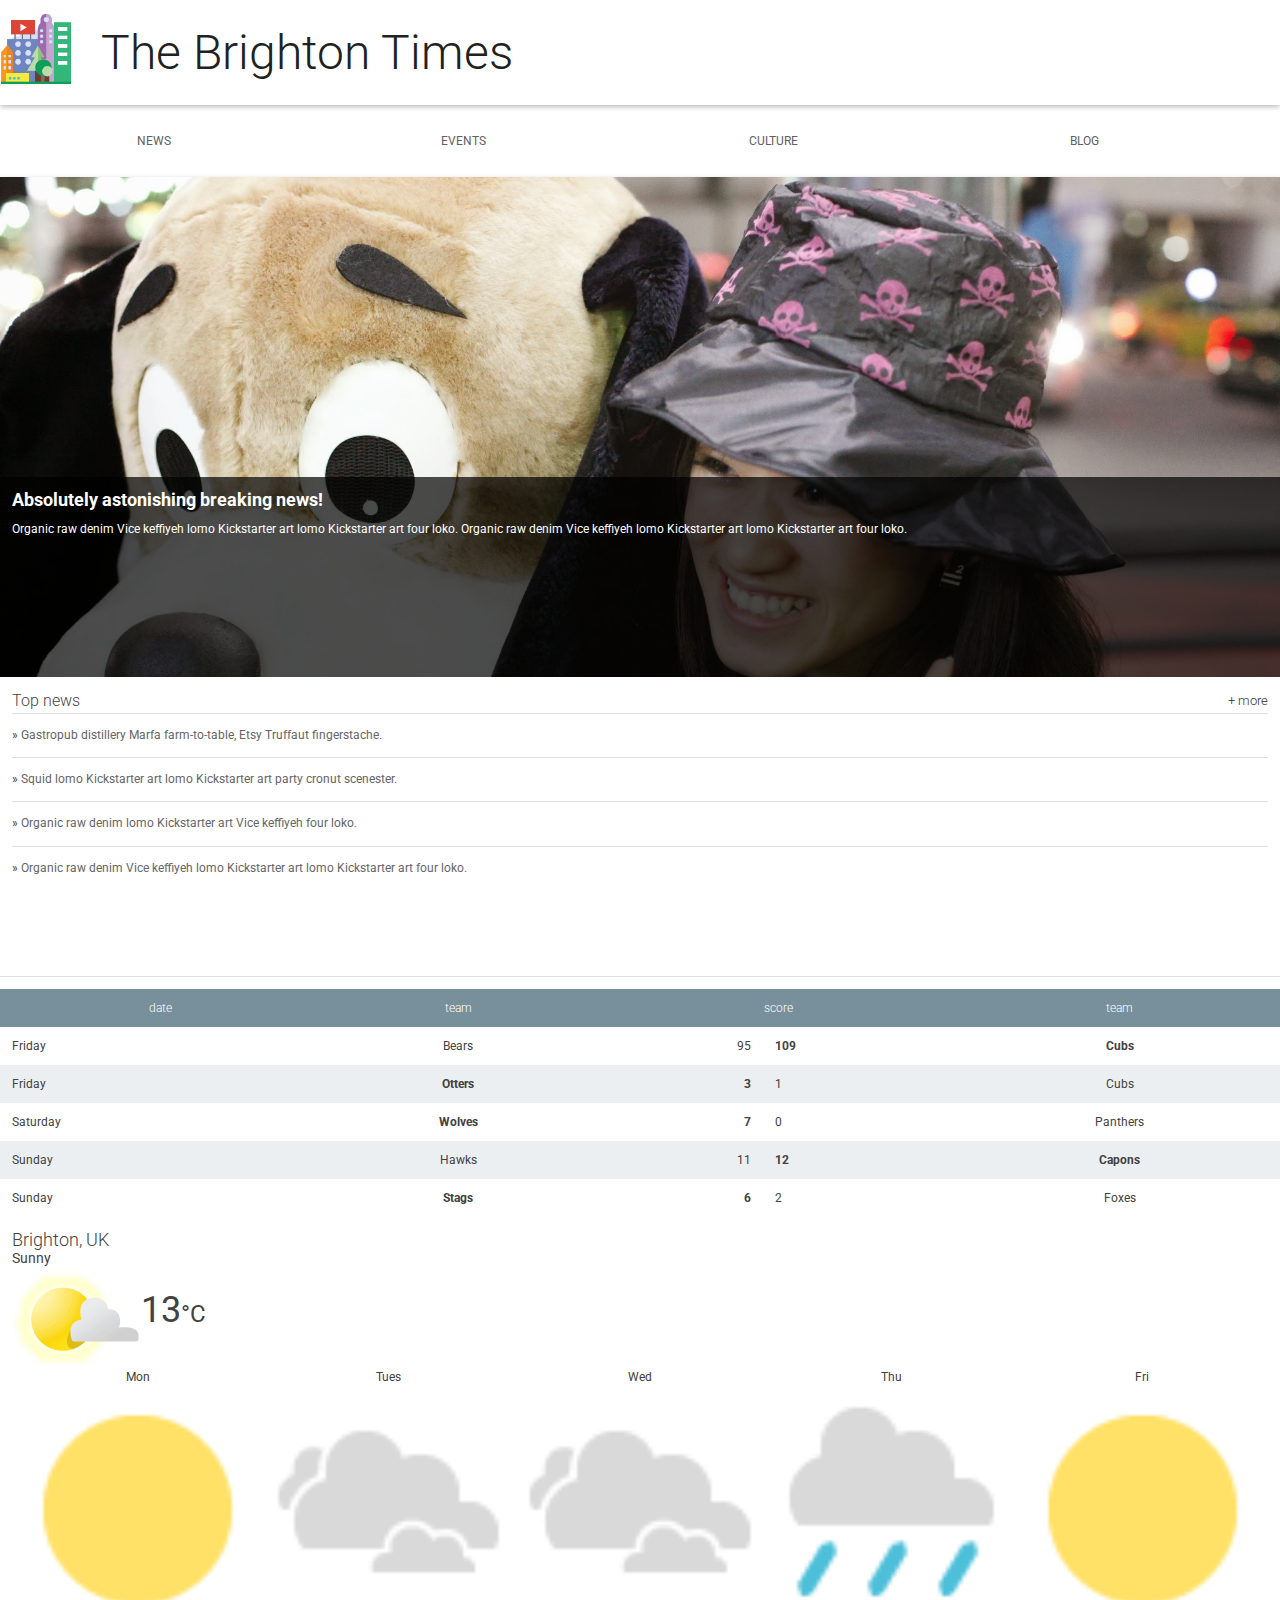
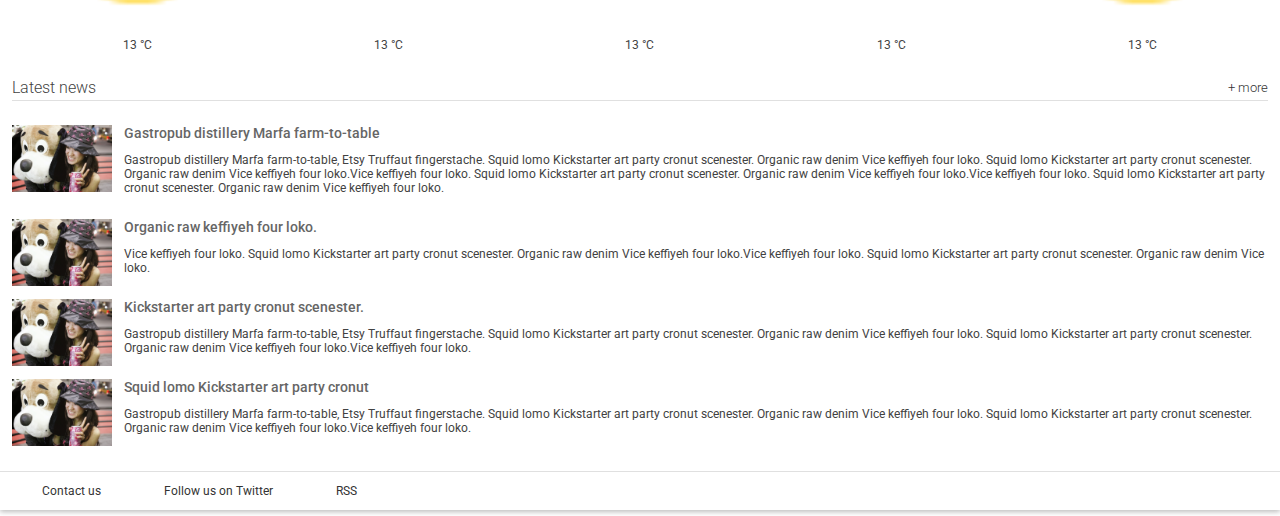
<file: rwd-004-008-picking-breakpoints-2-exercise-assignment/index.html>
<!doctype html>
<html lang="en">
  <head>
    <meta charset="utf-8">
    <meta name="viewport" content="width=device-width,initial-scale=1">
    <meta http-equiv="X-UA-Compatible" content="IE=edge">
    <title>Brighton Times</title>
    <link href="https://fonts.googleapis.com/css?family=Roboto:300,400,500" rel="stylesheet" type="text/css">
    <link href="main.css" rel="stylesheet" type="text/css">
    <style>
      @media screen and (min-width: 850px){
          .hero {
            height: 500px;
          }
      }
    </style>
  </head>
  <body>
    
    <header class="header">
      <div class="header__inner">
        <img class="header__logo" src="images/city.png" alt="iconic view of a cityscape">
        <h1 class="header__title">
          The Brighton Times
        </h1>
      </div>
    </header>

    <nav id="drawer" class="nav">
      <ul class="nav__list">
        <li class="nav__item"><a href="#">News</a></li>
        <li class="nav__item"><a href="#">Events</a></li>
        <li class="nav__item"><a href="#">Culture</a></li>
        <li class="nav__item"><a href="#">Blog</a></li>
      </ul>
    </nav>

    <main>
      <section class="content">
        <section class="hero">
          <article class="description">
            <h2>Absolutely astonishing breaking news!</h2>
            <p>Organic raw denim Vice keffiyeh lomo Kickstarter art lomo Kickstarter art four loko. Organic raw denim Vice keffiyeh lomo Kickstarter art lomo Kickstarter art four loko.</p>
          </article>
        </section>

        <section class="news top-news">
          <h2 class="news__title">Top news <a href="#" class="news__more">+ more</a></h2>
          <ul>
            <li class="top-news__item">
              <a href="#">Gastropub distillery Marfa farm-to-table, Etsy Truffaut fingerstache.</a>
            </li>
            <li class="top-news__item">
              <a href="#">Squid lomo Kickstarter art lomo Kickstarter art party cronut scenester.</a>
            </li>
            <li class="top-news__item">
              <a href="#">Organic raw denim lomo Kickstarter art Vice keffiyeh four loko.</a>
            </li>
            <li class="top-news__item">
              <a href="#">Organic raw denim Vice keffiyeh lomo Kickstarter art lomo Kickstarter art four loko.</a>
            </li>
          </ul>
        </section>

        <section class="scores">
          <table class="scores__table">
            <thead>
              <tr>
                <th>date</th>
                <th>team</th>
                <th colspan="2">score</th>
                <th>team</th>
              </tr>
            </thead>
            <tbody>
              <tr>
                <td>Friday</td>
                <td>Bears</td>
                <td>95</td>
                <td class="winner">109</td>
                <td class="winner">Cubs</td>
              </tr>
              <tr>
                <td>Friday</td>
                <td class="winner">Otters</td>
                <td class="winner">3</td>
                <td>1</td>
                <td>Cubs</td>
              </tr>
              <tr>
                <td>Saturday</td>
                <td class="winner">Wolves</td>
                <td class="winner">7</td>
                <td>0</td>
                <td>Panthers</td>
              </tr>
              <tr>
                <td>Sunday</td>
                <td>Hawks</td>
                <td>11</td>
                <td class="winner">12</td>
                <td class="winner">Capons</td>
              </tr>
              <tr>
                <td>Sunday</td>
                <td class="winner">Stags</td>
                <td class="winner">6</td>
                <td>2</td>
                <td>Foxes</td>
              </tr>
              
            </tbody>
          </table>
        </section>

        <section class="weather">
          <span class="weather__location">Brighton, UK</span>
          <span class="weather__desc">Sunny</span>
          <span class="weather__today">
          <img class="weather__today__image" src="images/weather.png" alt="icon of a partially sunny day"><span class="weather__today__temp">13</span><span class="weather__today__deg">&deg;C</span>
          </span>
          <ul class="weather__next">
            <li class="weather__next__item">
              <span>Mon</span>
              <img class="weather__next__image" src="images/sunny.png" alt="icon of a sunny day">
              <span>13 &deg;C</span>
            </li><li class="weather__next__item">
              <span>Tues</span>
              <img class="weather__next__image" src="images/cloudy.png" alt="icon of a cloudy day">
              <span>13 &deg;C</span>
            </li><li class="weather__next__item">
              <span>Wed</span>
              <img class="weather__next__image" src="images/cloudy.png" alt="icon of a cloudy day">
              <span>13 &deg;C</span>
            </li><li class="weather__next__item">
              <span>Thu</span>
              <img class="weather__next__image" src="images/rain.png" alt="icon of a rainy day">
              <span>13 &deg;C</span>
            </li><li class="weather__next__item">
              <span>Fri</span>
              <img class="weather__next__image" src="images/sunny.png" alt="icon of a sunny day">
              <span>13 &deg;C</span>
            </li>
          </ul>
        </section>

        <section class="news recent-news">
          <h2 class="news__title">Latest news <a href="#" class="news__more">+ more</a></h2>
          <ul>
            <li class="snippet">
              <img class="snippet__thumbnail" src="images/dog.jpg" alt="picture of a girl with a large, stuffed dog toy">
              <h3 class="snippet__title"><a href="#">Gastropub distillery Marfa farm-to-table</a></h3>
              <p>Gastropub distillery Marfa farm-to-table, Etsy Truffaut fingerstache.
              Squid lomo Kickstarter art party cronut scenester. Organic raw denim Vice keffiyeh four loko. Squid lomo Kickstarter art party cronut scenester. Organic raw denim Vice keffiyeh four loko.Vice keffiyeh four loko. Squid lomo Kickstarter art party cronut scenester. Organic raw denim Vice keffiyeh four loko.Vice keffiyeh four loko. Squid lomo Kickstarter art party cronut scenester. Organic raw denim Vice keffiyeh four loko.
              </p>
            </li>
            <li class="snippet">
              <img class="snippet__thumbnail" src="images/dog.jpg" alt="picture of a girl with a large, stuffed dog toy">
              <h3 class="snippet__title"><a href="#">Organic raw keffiyeh four loko.</a></h3>
              <p>Vice keffiyeh four loko. Squid lomo Kickstarter art party cronut scenester. Organic raw denim Vice keffiyeh four loko.Vice keffiyeh four loko. Squid lomo Kickstarter art party cronut scenester. Organic raw denim Vice loko.
              </p>
            </li>
            <li class="snippet">
              <img class="snippet__thumbnail" src="images/dog.jpg" alt="picture of a girl with a large, stuffed dog toy">
              <h3 class="snippet__title"><a href="#">Kickstarter art party cronut scenester.</a></h3>
              <p>Gastropub distillery Marfa farm-to-table, Etsy Truffaut fingerstache.
              Squid lomo Kickstarter art party cronut scenester. Organic raw denim Vice keffiyeh four loko. Squid lomo Kickstarter art party cronut scenester. Organic raw denim Vice keffiyeh four loko.Vice keffiyeh four loko.
              </p>
            </li>
            <li class="snippet">
              <img class="snippet__thumbnail" src="images/dog.jpg" alt="picture of a girl with a large, stuffed dog toy">
              <h3 class="snippet__title"><a href="#">Squid lomo Kickstarter art party cronut </a></h3>
              <p>Gastropub distillery Marfa farm-to-table, Etsy Truffaut fingerstache.
              Squid lomo Kickstarter art party cronut scenester. Organic raw denim Vice keffiyeh four loko. Squid lomo Kickstarter art party cronut scenester. Organic raw denim Vice keffiyeh four loko.Vice keffiyeh four loko.
              </p>
            </li>
          </ul>
        </section>
      </section>
      <footer>
        <ul>
          <li><a href="#">Contact us</a></li>
          <li><a href="#">Follow us on Twitter</a></li>
          <li><a href="#">RSS</a></li>
        </ul>
      </footer>
    </main>
  </body>
</html>
</file>
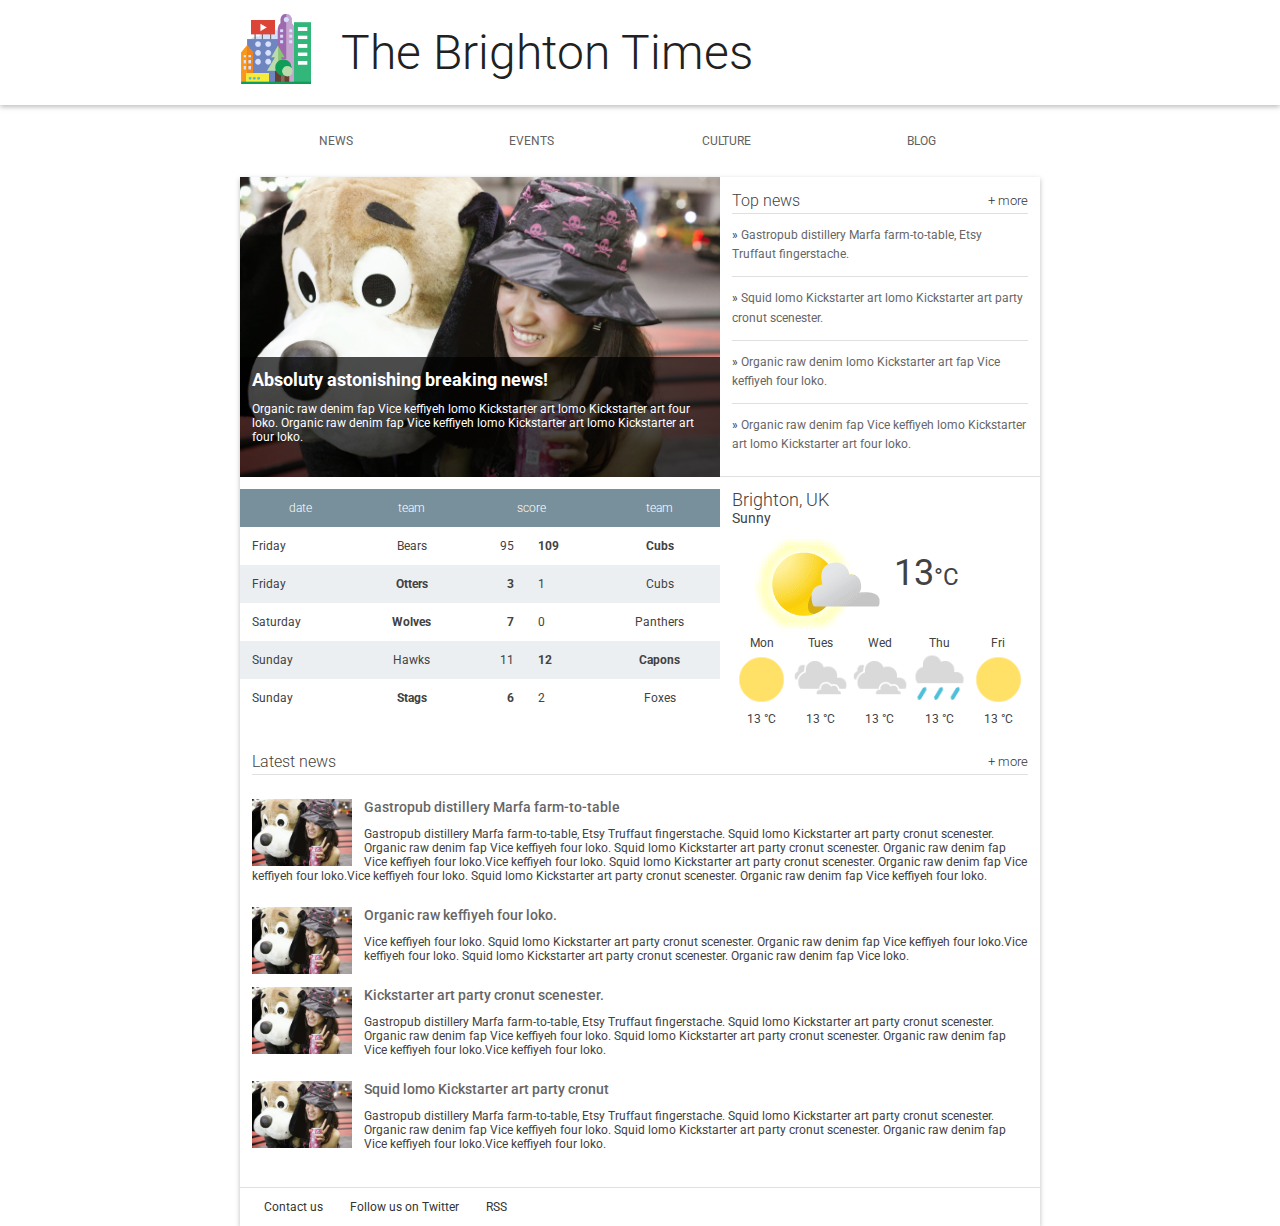
<file: Lesson2/Project/Start/index.html>
<!doctype html>
<html lang="en">
  <head>
    <meta charset="utf-8">
    <meta http-equiv="X-UA-Compatible" content="IE=edge">
    <title>Brighton Times</title>
    <link href="https://fonts.googleapis.com/css?family=Roboto:300,400,500" rel="stylesheet" type="text/css">
    <link rel="stylesheet" type="text/css" href="main.css">
  </head>
  <body>

    <header class="header">
      <div class="header__inner">
        <img class="header__logo" src="images/city.png">
        <h1 class="header__title">
          The Brighton Times
        </h1>
      </div>
    </header>

    <nav id="drawer" class="nav">
      <ul class="nav__list">
        <li class="nav__item"><a href="#">News</a></li>
        <li class="nav__item"><a href="#">Events</a></li>
        <li class="nav__item"><a href="#">Culture</a></li>
        <li class="nav__item"><a href="#">Blog</a></li>
      </ul>
    </nav>

    <main>
      <section class="content">
        <section class="hero">
          <article class="description">
            <h2>Absoluty astonishing breaking news!</h2>
            <p>Organic raw denim fap Vice keffiyeh lomo Kickstarter art lomo Kickstarter art four loko. Organic raw denim fap Vice keffiyeh lomo Kickstarter art lomo Kickstarter art four loko.</p>
          </article>
        </section>

        <section class="news top-news">
          <h2 class="news__title">Top news <a href="#" class="news__more">+ more</a></h2>
          <ul>
            <li class="top-news__item">
              <a href="#">Gastropub distillery Marfa farm-to-table, Etsy Truffaut fingerstache.</a>
            </li>
            <li class="top-news__item">
              <a href="#">Squid lomo Kickstarter art lomo Kickstarter art party cronut scenester.</a>
            </li>
            <li class="top-news__item">
              <a href="#">Organic raw denim lomo Kickstarter art fap Vice keffiyeh four loko.</a>
            </li>
            <li class="top-news__item">
              <a href="#">Organic raw denim fap Vice keffiyeh lomo Kickstarter art lomo Kickstarter art four loko.</a>
            </li>
          </ul>
        </section>

        <section class="scores">
          <table class="scores__table">
            <thead>
              <tr>
                <th>date</th>
                <th>team</th>
                <th colspan="2">score</th>
                <th>team</th>
              </tr>
            </thead>
            <tbody>
              <tr>
                <td>Friday</td>
                <td>Bears</td>
                <td>95</td>
                <td class="winner">109</td>
                <td class="winner">Cubs</td>
              </tr>
              <tr>
                <td>Friday</td>
                <td class="winner">Otters</td>
                <td class="winner">3</td>
                <td>1</td>
                <td>Cubs</td>
              </tr>
              <tr>
                <td>Saturday</td>
                <td class="winner">Wolves</td>
                <td class="winner">7</td>
                <td>0</td>
                <td>Panthers</td>
              </tr>
              <tr>
                <td>Sunday</td>
                <td>Hawks</td>
                <td>11</td>
                <td class="winner">12</td>
                <td class="winner">Capons</td>
              </tr>
              <tr>
                <td>Sunday</td>
                <td class="winner">Stags</td>
                <td class="winner">6</td>
                <td>2</td>
                <td>Foxes</td>
              </tr>
              
            </tbody>
          </table>
        </section>

        <section class="weather">
          <span class="weather__location">Brighton, UK</span>
          <span class="weather__desc">Sunny</span>
          <span class="weather__today">
          <img class="weather__today__image" src="images/weather.png"><span class="weather__today__temp">13</span><span class="weather__today__deg">&deg;C</span>
          </span>
          <ul class="weather__next">
            <li class="weather__next__item">
              <span>Mon</span>
              <img class="weather__next__image" src="images/sunny.png">
              <span>13 &deg;C</span>
            </li><li class="weather__next__item">
              <span>Tues</span>
              <img class="weather__next__image" src="images/cloudy.png">
              <span>13 &deg;C</span>
            </li><li class="weather__next__item">
              <span>Wed</span>
              <img class="weather__next__image" src="images/cloudy.png">
              <span>13 &deg;C</span>
            </li><li class="weather__next__item">
              <span>Thu</span>
              <img class="weather__next__image" src="images/rain.png">
              <span>13 &deg;C</span>
            </li><li class="weather__next__item">
              <span>Fri</span>
              <img class="weather__next__image" src="images/sunny.png">
              <span>13 &deg;C</span>
            </li>
          </ul>
        </section>

        <section class="news recent-news">
          <h2 class="news__title">Latest news <a href="#" class="news__more">+ more</a></h2>
          <ul>
            <li class="snippet">
              <img class="snippet__thumbnail" src="images/dog.jpg">
              <h3 class="snippet__title"><a href="#">Gastropub distillery Marfa farm-to-table</a></h3>
              <p>Gastropub distillery Marfa farm-to-table, Etsy Truffaut fingerstache.
              Squid lomo Kickstarter art party cronut scenester. Organic raw denim fap Vice keffiyeh four loko. Squid lomo Kickstarter art party cronut scenester. Organic raw denim fap Vice keffiyeh four loko.Vice keffiyeh four loko. Squid lomo Kickstarter art party cronut scenester. Organic raw denim fap Vice keffiyeh four loko.Vice keffiyeh four loko. Squid lomo Kickstarter art party cronut scenester. Organic raw denim fap Vice keffiyeh four loko.
              </p>
            </li>
            <li class="snippet">
              <img class="snippet__thumbnail" src="images/dog.jpg">
              <h3 class="snippet__title"><a href="#">Organic raw keffiyeh four loko.</a></h3>
              <p>Vice keffiyeh four loko. Squid lomo Kickstarter art party cronut scenester. Organic raw denim fap Vice keffiyeh four loko.Vice keffiyeh four loko. Squid lomo Kickstarter art party cronut scenester. Organic raw denim fap Vice loko.
              </p>
            </li>
            <li class="snippet">
              <img class="snippet__thumbnail" src="images/dog.jpg">
              <h3 class="snippet__title"><a href="#">Kickstarter art party cronut scenester.</a></h3>
              <p>Gastropub distillery Marfa farm-to-table, Etsy Truffaut fingerstache.
              Squid lomo Kickstarter art party cronut scenester. Organic raw denim fap Vice keffiyeh four loko. Squid lomo Kickstarter art party cronut scenester. Organic raw denim fap Vice keffiyeh four loko.Vice keffiyeh four loko.
              </p>
            </li>
            <li class="snippet">
              <img class="snippet__thumbnail" src="images/dog.jpg">
              <h3 class="snippet__title"><a href="#">Squid lomo Kickstarter art party cronut </a></h3>
              <p>Gastropub distillery Marfa farm-to-table, Etsy Truffaut fingerstache.
              Squid lomo Kickstarter art party cronut scenester. Organic raw denim fap Vice keffiyeh four loko. Squid lomo Kickstarter art party cronut scenester. Organic raw denim fap Vice keffiyeh four loko.Vice keffiyeh four loko.
              </p>
            </li>
          </ul>
        </section>
      </section>
      <footer>
        <ul>
          <li><a href="#">Contact us</a></li>
          <li><a href="#">Follow us on Twitter</a></li>
          <li><a href="#">RSS</a></li>
        </ul>
      </footer>
    </main>
  </body>
</html>
</file>
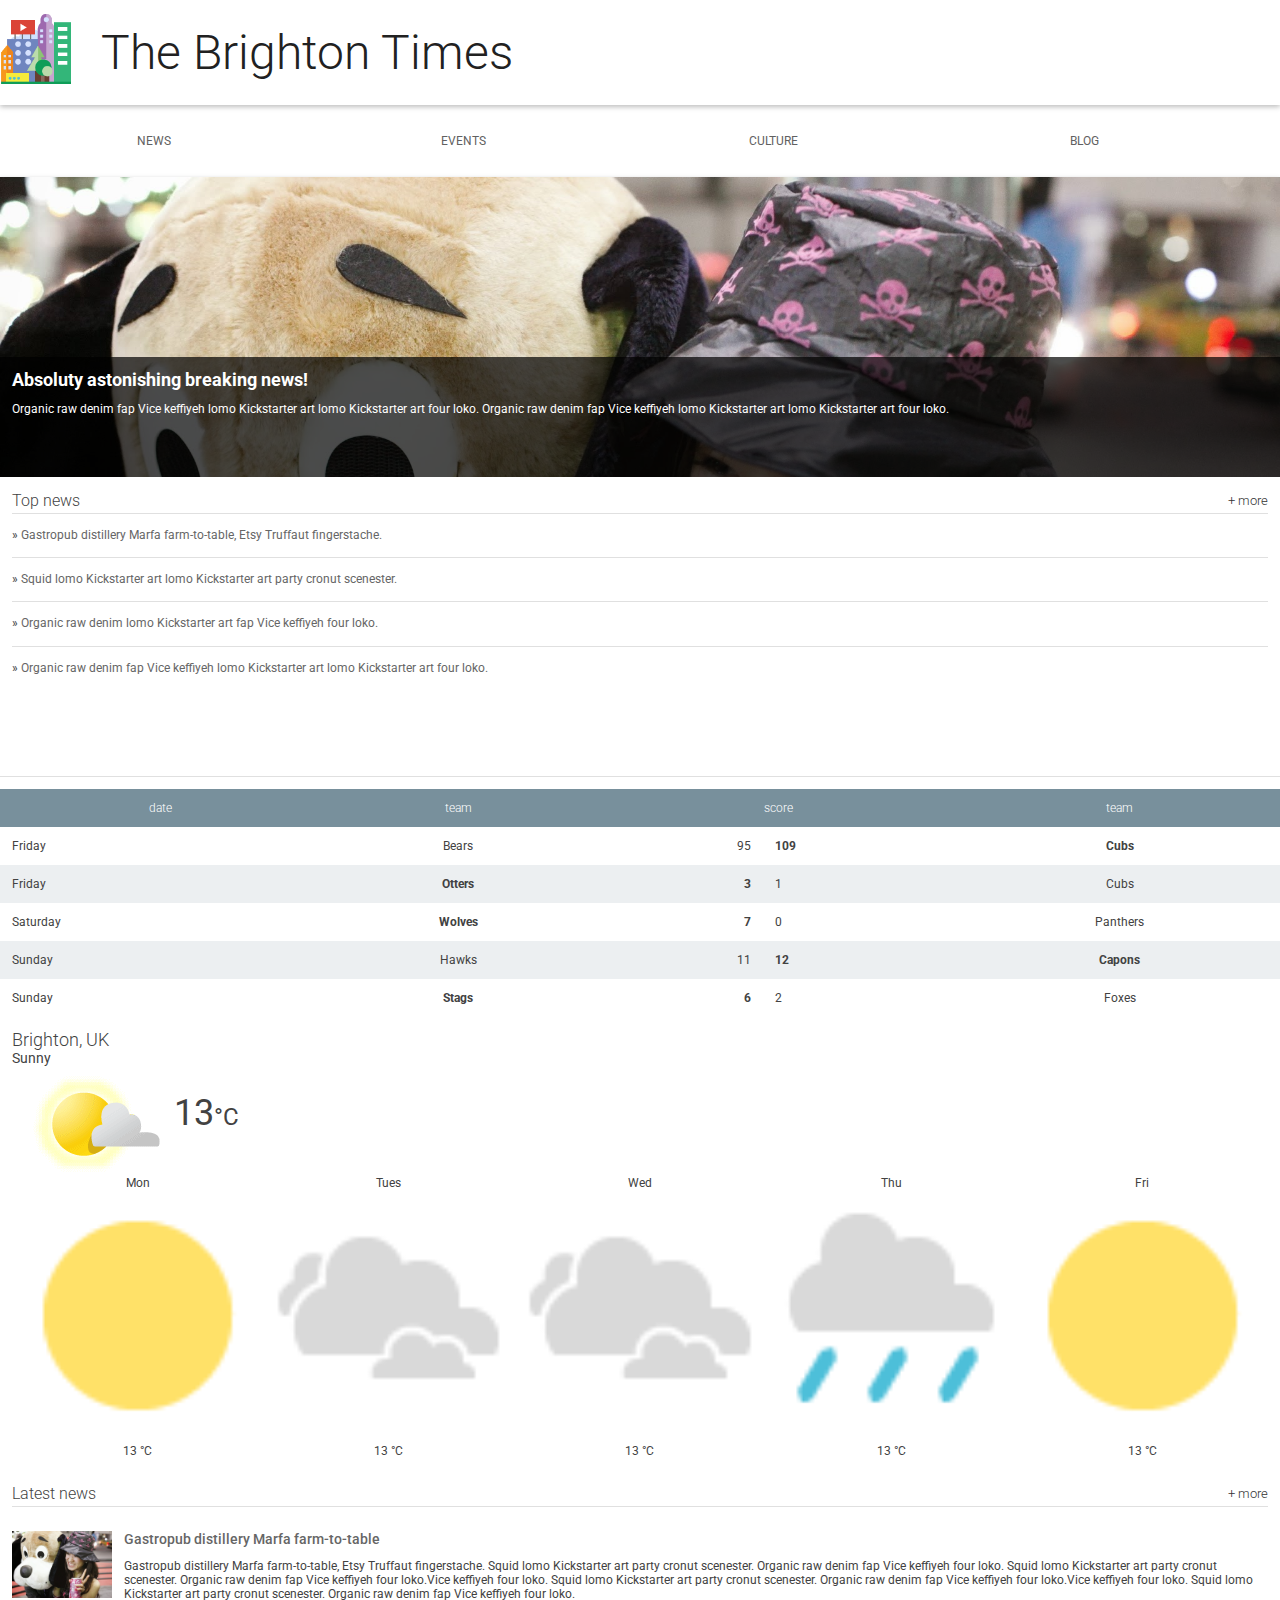
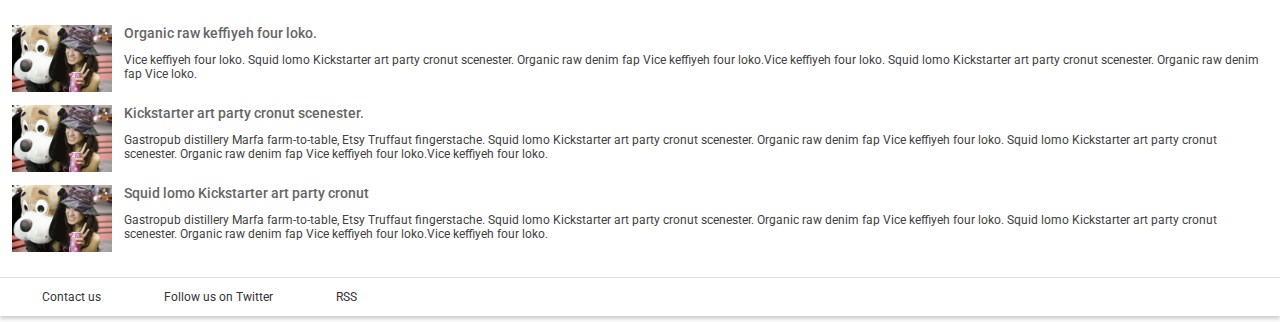
<file: Lesson4/Project/Start/index.html>
<!doctype html>
<html lang="en">
  <head>
    <meta charset="utf-8">
    <meta name="viewport" content="width=device-width,initial-scale=1">
    <meta http-equiv="X-UA-Compatible" content="IE=edge">
    <title>Brighton Times</title>
    <link href="https://fonts.googleapis.com/css?family=Roboto:300,400,500" rel="stylesheet" type="text/css">
    <link rel="stylesheet" type="text/css" href="main.css">
  </head>
  <body>

    <header class="header">
      <div class="header__inner">
        <img class="header__logo" src="images/city.png">
        <h1 class="header__title">
          The Brighton Times
        </h1>
      </div>
    </header>

    <nav id="drawer" class="nav">
      <ul class="nav__list">
        <li class="nav__item"><a href="#">News</a></li>
        <li class="nav__item"><a href="#">Events</a></li>
        <li class="nav__item"><a href="#">Culture</a></li>
        <li class="nav__item"><a href="#">Blog</a></li>
      </ul>
    </nav>

    <main>
      <section class="content">
        <section class="hero">
          <article class="description">
            <h2>Absoluty astonishing breaking news!</h2>
            <p>Organic raw denim fap Vice keffiyeh lomo Kickstarter art lomo Kickstarter art four loko. Organic raw denim fap Vice keffiyeh lomo Kickstarter art lomo Kickstarter art four loko.</p>
          </article>
        </section>

        <section class="news top-news">
          <h2 class="news__title">Top news <a href="#" class="news__more">+ more</a></h2>
          <ul>
            <li class="top-news__item">
              <a href="#">Gastropub distillery Marfa farm-to-table, Etsy Truffaut fingerstache.</a>
            </li>
            <li class="top-news__item">
              <a href="#">Squid lomo Kickstarter art lomo Kickstarter art party cronut scenester.</a>
            </li>
            <li class="top-news__item">
              <a href="#">Organic raw denim lomo Kickstarter art fap Vice keffiyeh four loko.</a>
            </li>
            <li class="top-news__item">
              <a href="#">Organic raw denim fap Vice keffiyeh lomo Kickstarter art lomo Kickstarter art four loko.</a>
            </li>
          </ul>
        </section>

        <section class="scores">
          <table class="scores__table">
            <thead>
              <tr>
                <th>date</th>
                <th>team</th>
                <th colspan="2">score</th>
                <th>team</th>
              </tr>
            </thead>
            <tbody>
              <tr>
                <td>Friday</td>
                <td>Bears</td>
                <td>95</td>
                <td class="winner">109</td>
                <td class="winner">Cubs</td>
              </tr>
              <tr>
                <td>Friday</td>
                <td class="winner">Otters</td>
                <td class="winner">3</td>
                <td>1</td>
                <td>Cubs</td>
              </tr>
              <tr>
                <td>Saturday</td>
                <td class="winner">Wolves</td>
                <td class="winner">7</td>
                <td>0</td>
                <td>Panthers</td>
              </tr>
              <tr>
                <td>Sunday</td>
                <td>Hawks</td>
                <td>11</td>
                <td class="winner">12</td>
                <td class="winner">Capons</td>
              </tr>
              <tr>
                <td>Sunday</td>
                <td class="winner">Stags</td>
                <td class="winner">6</td>
                <td>2</td>
                <td>Foxes</td>
              </tr>
              
            </tbody>
          </table>
        </section>

        <section class="weather">
          <span class="weather__location">Brighton, UK</span>
          <span class="weather__desc">Sunny</span>
          <span class="weather__today">
          <img class="weather__today__image" src="images/weather.png"><span class="weather__today__temp">13</span><span class="weather__today__deg">&deg;C</span>
          </span>
          <ul class="weather__next">
            <li class="weather__next__item">
              <span>Mon</span>
              <img class="weather__next__image" src="images/sunny.png">
              <span>13 &deg;C</span>
            </li><li class="weather__next__item">
              <span>Tues</span>
              <img class="weather__next__image" src="images/cloudy.png">
              <span>13 &deg;C</span>
            </li><li class="weather__next__item">
              <span>Wed</span>
              <img class="weather__next__image" src="images/cloudy.png">
              <span>13 &deg;C</span>
            </li><li class="weather__next__item">
              <span>Thu</span>
              <img class="weather__next__image" src="images/rain.png">
              <span>13 &deg;C</span>
            </li><li class="weather__next__item">
              <span>Fri</span>
              <img class="weather__next__image" src="images/sunny.png">
              <span>13 &deg;C</span>
            </li>
          </ul>
        </section>

        <section class="news recent-news">
          <h2 class="news__title">Latest news <a href="#" class="news__more">+ more</a></h2>
          <ul>
            <li class="snippet">
              <img class="snippet__thumbnail" src="images/dog.jpg">
              <h3 class="snippet__title"><a href="#">Gastropub distillery Marfa farm-to-table</a></h3>
              <p>Gastropub distillery Marfa farm-to-table, Etsy Truffaut fingerstache.
              Squid lomo Kickstarter art party cronut scenester. Organic raw denim fap Vice keffiyeh four loko. Squid lomo Kickstarter art party cronut scenester. Organic raw denim fap Vice keffiyeh four loko.Vice keffiyeh four loko. Squid lomo Kickstarter art party cronut scenester. Organic raw denim fap Vice keffiyeh four loko.Vice keffiyeh four loko. Squid lomo Kickstarter art party cronut scenester. Organic raw denim fap Vice keffiyeh four loko.
              </p>
            </li>
            <li class="snippet">
              <img class="snippet__thumbnail" src="images/dog.jpg">
              <h3 class="snippet__title"><a href="#">Organic raw keffiyeh four loko.</a></h3>
              <p>Vice keffiyeh four loko. Squid lomo Kickstarter art party cronut scenester. Organic raw denim fap Vice keffiyeh four loko.Vice keffiyeh four loko. Squid lomo Kickstarter art party cronut scenester. Organic raw denim fap Vice loko.
              </p>
            </li>
            <li class="snippet">
              <img class="snippet__thumbnail" src="images/dog.jpg">
              <h3 class="snippet__title"><a href="#">Kickstarter art party cronut scenester.</a></h3>
              <p>Gastropub distillery Marfa farm-to-table, Etsy Truffaut fingerstache.
              Squid lomo Kickstarter art party cronut scenester. Organic raw denim fap Vice keffiyeh four loko. Squid lomo Kickstarter art party cronut scenester. Organic raw denim fap Vice keffiyeh four loko.Vice keffiyeh four loko.
              </p>
            </li>
            <li class="snippet">
              <img class="snippet__thumbnail" src="images/dog.jpg">
              <h3 class="snippet__title"><a href="#">Squid lomo Kickstarter art party cronut </a></h3>
              <p>Gastropub distillery Marfa farm-to-table, Etsy Truffaut fingerstache.
              Squid lomo Kickstarter art party cronut scenester. Organic raw denim fap Vice keffiyeh four loko. Squid lomo Kickstarter art party cronut scenester. Organic raw denim fap Vice keffiyeh four loko.Vice keffiyeh four loko.
              </p>
            </li>
          </ul>
        </section>
      </section>
      <footer>
        <ul>
          <li><a href="#">Contact us</a></li>
          <li><a href="#">Follow us on Twitter</a></li>
          <li><a href="#">RSS</a></li>
        </ul>
      </footer>
    </main>
  </body>
</html>
</file>
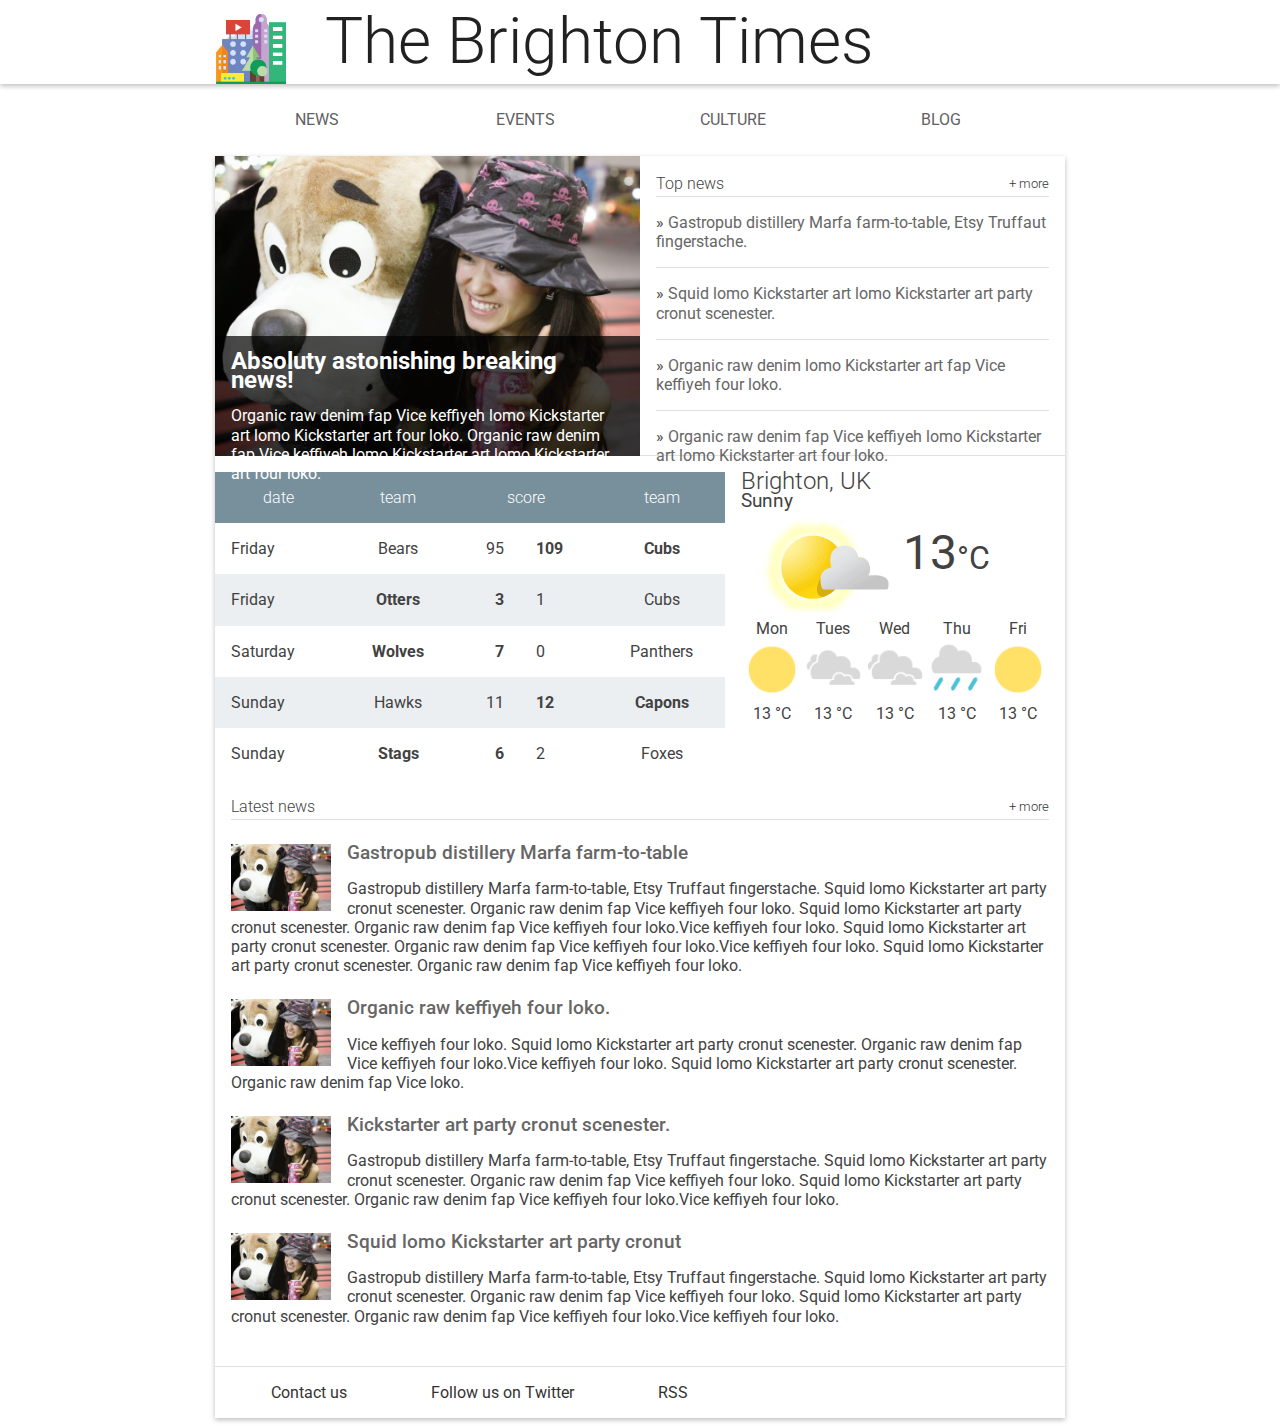
<file: Lesson5/Project/Solution/index.html>
<!doctype html>
<html lang="en">
  <head>
    <meta charset="utf-8">
    <meta name="viewport" content="width=device-width,initial-scale=1">
    <meta http-equiv="X-UA-Compatible" content="IE=edge">
    <title>Brighton Times</title>
    <link href="https://fonts.googleapis.com/css?family=Roboto:300,400,500" rel="stylesheet" type="text/css">
    <link rel="stylesheet" type="text/css" href="main.css">
    <link rel="stylesheet" type="text/css" href="responsive.css">
    <link rel="stylesheet" type="text/css" href="final.css">
  </head>
  <body>

    <header class="header">
      <div class="header__inner">
        <img class="header__logo" src="images/city.png">
        <h1 class="header__title">
          The Brighton Times
        </h1>
        <a id="menu" class="header__menu">
          <svg xmlns="http://www.w3.org/2000/svg" viewBox="0 0 24 24">
            <path d="M2 6h20v3H2zm0 5h20v3H2zm0 5h20v3H2z"/>
          </svg>
        </a>
      </div>
    </header>

    <nav id="drawer" class="nav">
      <ul class="nav__list">
        <li class="nav__item"><a href="#">News</a></li>
        <li class="nav__item"><a href="#">Events</a></li>
        <li class="nav__item"><a href="#">Culture</a></li>
        <li class="nav__item"><a href="#">Blog</a></li>
      </ul>
    </nav>

    <main>
      <section class="content">
        <section class="hero">
          <article class="description">
            <h2>Absoluty astonishing breaking news!</h2>
            <p>Organic raw denim fap Vice keffiyeh lomo Kickstarter art lomo Kickstarter art four loko. Organic raw denim fap Vice keffiyeh lomo Kickstarter art lomo Kickstarter art four loko.</p>
          </article>
        </section>

        <section class="news top-news">
          <h2 class="news__title">Top news <a href="#" class="news__more">+ more</a></h2>
          <ul>
            <li class="top-news__item">
              <a href="#">Gastropub distillery Marfa farm-to-table, Etsy Truffaut fingerstache.</a>
            </li>
            <li class="top-news__item">
              <a href="#">Squid lomo Kickstarter art lomo Kickstarter art party cronut scenester.</a>
            </li>
            <li class="top-news__item">
              <a href="#">Organic raw denim lomo Kickstarter art fap Vice keffiyeh four loko.</a>
            </li>
            <li class="top-news__item">
              <a href="#">Organic raw denim fap Vice keffiyeh lomo Kickstarter art lomo Kickstarter art four loko.</a>
            </li>
          </ul>
        </section>

        <section class="scores">
          <table class="scores__table">
            <thead>
              <tr>
                <th>date</th>
                <th>team</th>
                <th colspan="2">score</th>
                <th>team</th>
              </tr>
            </thead>
            <tbody>
              <tr>
                <td>Friday</td>
                <td>Bears</td>
                <td>95</td>
                <td class="winner">109</td>
                <td class="winner">Cubs</td>
              </tr>
              <tr>
                <td>Friday</td>
                <td class="winner">Otters</td>
                <td class="winner">3</td>
                <td>1</td>
                <td>Cubs</td>
              </tr>
              <tr>
                <td>Saturday</td>
                <td class="winner">Wolves</td>
                <td class="winner">7</td>
                <td>0</td>
                <td>Panthers</td>
              </tr>
              <tr>
                <td>Sunday</td>
                <td>Hawks</td>
                <td>11</td>
                <td class="winner">12</td>
                <td class="winner">Capons</td>
              </tr>
              <tr>
                <td>Sunday</td>
                <td class="winner">Stags</td>
                <td class="winner">6</td>
                <td>2</td>
                <td>Foxes</td>
              </tr>
              
            </tbody>
          </table>
        </section>

        <section class="weather">
          <span class="weather__location">Brighton, UK</span>
          <span class="weather__desc">Sunny</span>
          <span class="weather__today">
          <img class="weather__today__image" src="images/weather.png"><span class="weather__today__temp">13</span><span class="weather__today__deg">&deg;C</span>
          </span>
          <ul class="weather__next">
            <li class="weather__next__item">
              <span>Mon</span>
              <img class="weather__next__image" src="images/sunny.png">
              <span>13 &deg;C</span>
            </li><li class="weather__next__item">
              <span>Tues</span>
              <img class="weather__next__image" src="images/cloudy.png">
              <span>13 &deg;C</span>
            </li><li class="weather__next__item">
              <span>Wed</span>
              <img class="weather__next__image" src="images/cloudy.png">
              <span>13 &deg;C</span>
            </li><li class="weather__next__item">
              <span>Thu</span>
              <img class="weather__next__image" src="images/rain.png">
              <span>13 &deg;C</span>
            </li><li class="weather__next__item">
              <span>Fri</span>
              <img class="weather__next__image" src="images/sunny.png">
              <span>13 &deg;C</span>
            </li>
          </ul>
        </section>

        <section class="news recent-news">
          <h2 class="news__title">Latest news <a href="#" class="news__more">+ more</a></h2>
          <ul>
            <li class="snippet">
              <img class="snippet__thumbnail" src="images/dog.jpg">
              <h3 class="snippet__title"><a href="#">Gastropub distillery Marfa farm-to-table</a></h3>
              <p>Gastropub distillery Marfa farm-to-table, Etsy Truffaut fingerstache.
              Squid lomo Kickstarter art party cronut scenester. Organic raw denim fap Vice keffiyeh four loko. Squid lomo Kickstarter art party cronut scenester. Organic raw denim fap Vice keffiyeh four loko.Vice keffiyeh four loko. Squid lomo Kickstarter art party cronut scenester. Organic raw denim fap Vice keffiyeh four loko.Vice keffiyeh four loko. Squid lomo Kickstarter art party cronut scenester. Organic raw denim fap Vice keffiyeh four loko.
              </p>
            </li>
            <li class="snippet">
              <img class="snippet__thumbnail" src="images/dog.jpg">
              <h3 class="snippet__title"><a href="#">Organic raw keffiyeh four loko.</a></h3>
              <p>Vice keffiyeh four loko. Squid lomo Kickstarter art party cronut scenester. Organic raw denim fap Vice keffiyeh four loko.Vice keffiyeh four loko. Squid lomo Kickstarter art party cronut scenester. Organic raw denim fap Vice loko.
              </p>
            </li>
            <li class="snippet">
              <img class="snippet__thumbnail" src="images/dog.jpg">
              <h3 class="snippet__title"><a href="#">Kickstarter art party cronut scenester.</a></h3>
              <p>Gastropub distillery Marfa farm-to-table, Etsy Truffaut fingerstache.
              Squid lomo Kickstarter art party cronut scenester. Organic raw denim fap Vice keffiyeh four loko. Squid lomo Kickstarter art party cronut scenester. Organic raw denim fap Vice keffiyeh four loko.Vice keffiyeh four loko.
              </p>
            </li>
            <li class="snippet">
              <img class="snippet__thumbnail" src="images/dog.jpg">
              <h3 class="snippet__title"><a href="#">Squid lomo Kickstarter art party cronut </a></h3>
              <p>Gastropub distillery Marfa farm-to-table, Etsy Truffaut fingerstache.
              Squid lomo Kickstarter art party cronut scenester. Organic raw denim fap Vice keffiyeh four loko. Squid lomo Kickstarter art party cronut scenester. Organic raw denim fap Vice keffiyeh four loko.Vice keffiyeh four loko.
              </p>
            </li>
          </ul>
        </section>
      </section>
      <footer>
        <ul>
          <li><a href="#">Contact us</a></li>
          <li><a href="#">Follow us on Twitter</a></li>
          <li><a href="#">RSS</a></li>
        </ul>
      </footer>
    </main>
    <script>
      /*
       * Open the drawer when the menu ison is clicked.
       */
      var menu = document.querySelector('#menu');
      var main = document.querySelector('main');
      var drawer = document.querySelector('.nav');

      menu.addEventListener('click', function(e) {
        drawer.classList.toggle('open');
        e.stopPropagation();
      });
      main.addEventListener('click', function() {
        drawer.classList.remove('open');
      });

    </script>
  </body>
</html>
</file>
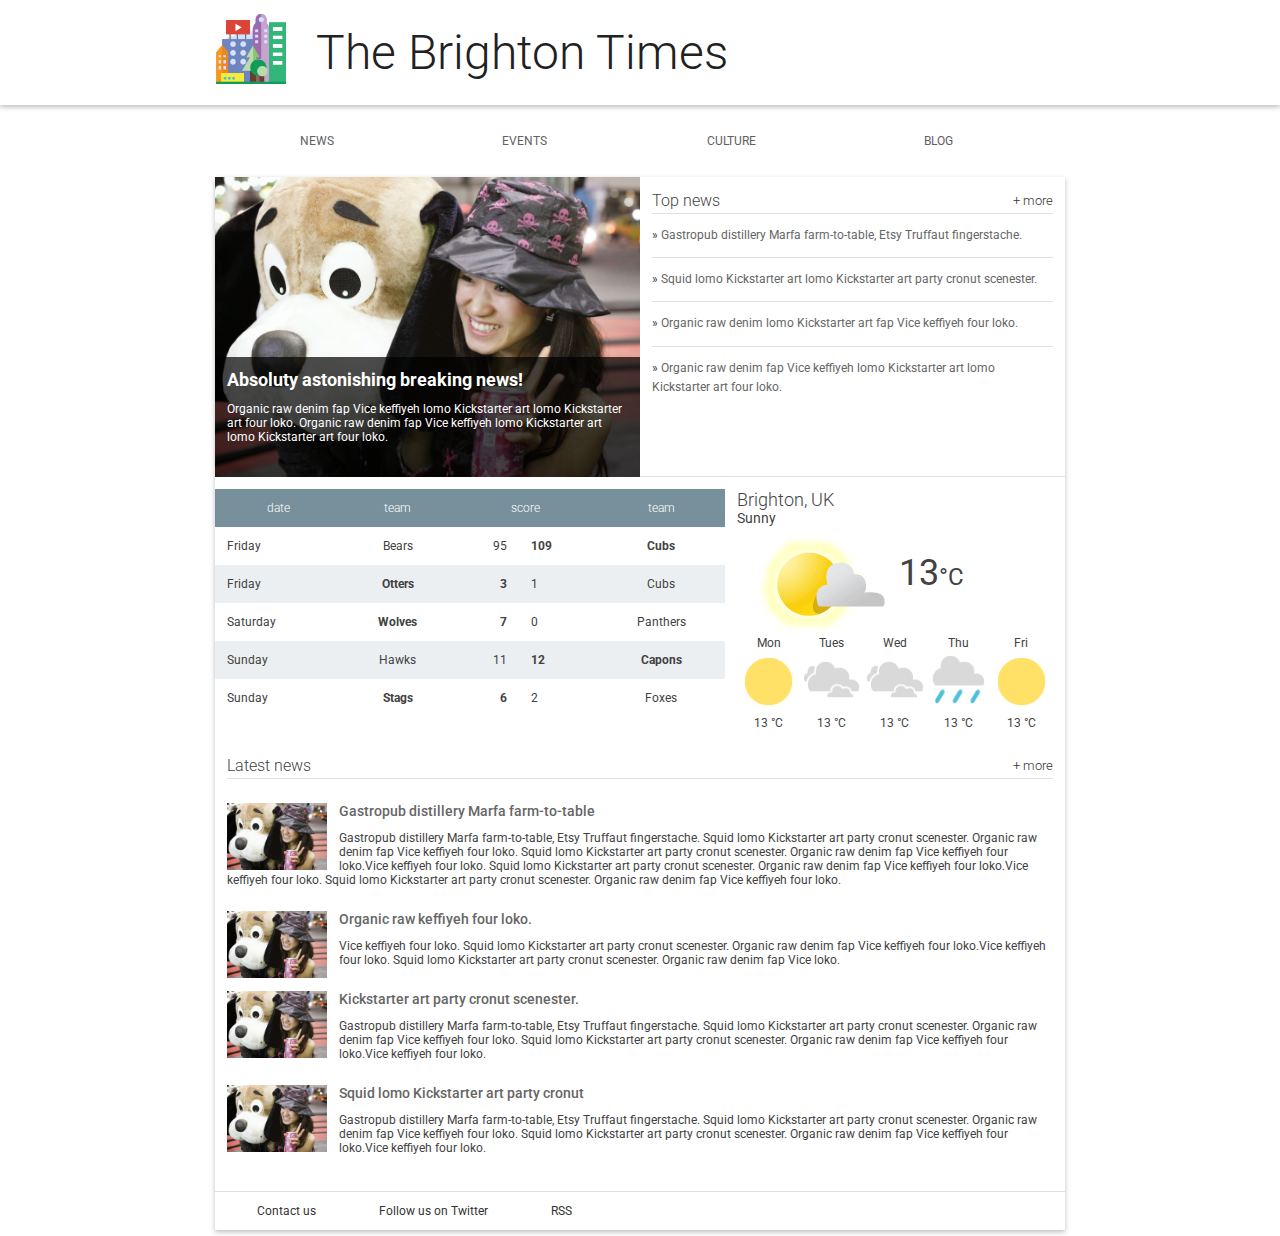
<file: Lesson5/Project/Start/index.html>
<!doctype html>
<html lang="en">
  <head>
    <meta charset="utf-8">
    <meta name="viewport" content="width=device-width,initial-scale=1">
    <meta http-equiv="X-UA-Compatible" content="IE=edge">
    <title>Brighton Times</title>
    <link href="https://fonts.googleapis.com/css?family=Roboto:300,400,500" rel="stylesheet" type="text/css">
    <link rel="stylesheet" type="text/css" href="main.css">
    <link rel="stylesheet" type="text/css" href="responsive.css">
  </head>
  <body>

    <header class="header">
      <div class="header__inner">
        <img class="header__logo" src="images/city.png">
        <h1 class="header__title">
          The Brighton Times
        </h1>
        <a id="menu" class="header__menu">
          <svg xmlns="http://www.w3.org/2000/svg" viewBox="0 0 24 24">
            <path d="M2 6h20v3H2zm0 5h20v3H2zm0 5h20v3H2z"/>
          </svg>
        </a>
      </div>
    </header>

    <nav id="drawer" class="nav">
      <ul class="nav__list">
        <li class="nav__item"><a href="#">News</a></li>
        <li class="nav__item"><a href="#">Events</a></li>
        <li class="nav__item"><a href="#">Culture</a></li>
        <li class="nav__item"><a href="#">Blog</a></li>
      </ul>
    </nav>

    <main>
      <section class="content">
        <section class="hero">
          <article class="description">
            <h2>Absoluty astonishing breaking news!</h2>
            <p>Organic raw denim fap Vice keffiyeh lomo Kickstarter art lomo Kickstarter art four loko. Organic raw denim fap Vice keffiyeh lomo Kickstarter art lomo Kickstarter art four loko.</p>
          </article>
        </section>

        <section class="news top-news">
          <h2 class="news__title">Top news <a href="#" class="news__more">+ more</a></h2>
          <ul>
            <li class="top-news__item">
              <a href="#">Gastropub distillery Marfa farm-to-table, Etsy Truffaut fingerstache.</a>
            </li>
            <li class="top-news__item">
              <a href="#">Squid lomo Kickstarter art lomo Kickstarter art party cronut scenester.</a>
            </li>
            <li class="top-news__item">
              <a href="#">Organic raw denim lomo Kickstarter art fap Vice keffiyeh four loko.</a>
            </li>
            <li class="top-news__item">
              <a href="#">Organic raw denim fap Vice keffiyeh lomo Kickstarter art lomo Kickstarter art four loko.</a>
            </li>
          </ul>
        </section>

        <section class="scores">
          <table class="scores__table">
            <thead>
              <tr>
                <th>date</th>
                <th>team</th>
                <th colspan="2">score</th>
                <th>team</th>
              </tr>
            </thead>
            <tbody>
              <tr>
                <td>Friday</td>
                <td>Bears</td>
                <td>95</td>
                <td class="winner">109</td>
                <td class="winner">Cubs</td>
              </tr>
              <tr>
                <td>Friday</td>
                <td class="winner">Otters</td>
                <td class="winner">3</td>
                <td>1</td>
                <td>Cubs</td>
              </tr>
              <tr>
                <td>Saturday</td>
                <td class="winner">Wolves</td>
                <td class="winner">7</td>
                <td>0</td>
                <td>Panthers</td>
              </tr>
              <tr>
                <td>Sunday</td>
                <td>Hawks</td>
                <td>11</td>
                <td class="winner">12</td>
                <td class="winner">Capons</td>
              </tr>
              <tr>
                <td>Sunday</td>
                <td class="winner">Stags</td>
                <td class="winner">6</td>
                <td>2</td>
                <td>Foxes</td>
              </tr>
              
            </tbody>
          </table>
        </section>

        <section class="weather">
          <span class="weather__location">Brighton, UK</span>
          <span class="weather__desc">Sunny</span>
          <span class="weather__today">
          <img class="weather__today__image" src="images/weather.png"><span class="weather__today__temp">13</span><span class="weather__today__deg">&deg;C</span>
          </span>
          <ul class="weather__next">
            <li class="weather__next__item">
              <span>Mon</span>
              <img class="weather__next__image" src="images/sunny.png">
              <span>13 &deg;C</span>
            </li><li class="weather__next__item">
              <span>Tues</span>
              <img class="weather__next__image" src="images/cloudy.png">
              <span>13 &deg;C</span>
            </li><li class="weather__next__item">
              <span>Wed</span>
              <img class="weather__next__image" src="images/cloudy.png">
              <span>13 &deg;C</span>
            </li><li class="weather__next__item">
              <span>Thu</span>
              <img class="weather__next__image" src="images/rain.png">
              <span>13 &deg;C</span>
            </li><li class="weather__next__item">
              <span>Fri</span>
              <img class="weather__next__image" src="images/sunny.png">
              <span>13 &deg;C</span>
            </li>
          </ul>
        </section>

        <section class="news recent-news">
          <h2 class="news__title">Latest news <a href="#" class="news__more">+ more</a></h2>
          <ul>
            <li class="snippet">
              <img class="snippet__thumbnail" src="images/dog.jpg">
              <h3 class="snippet__title"><a href="#">Gastropub distillery Marfa farm-to-table</a></h3>
              <p>Gastropub distillery Marfa farm-to-table, Etsy Truffaut fingerstache.
              Squid lomo Kickstarter art party cronut scenester. Organic raw denim fap Vice keffiyeh four loko. Squid lomo Kickstarter art party cronut scenester. Organic raw denim fap Vice keffiyeh four loko.Vice keffiyeh four loko. Squid lomo Kickstarter art party cronut scenester. Organic raw denim fap Vice keffiyeh four loko.Vice keffiyeh four loko. Squid lomo Kickstarter art party cronut scenester. Organic raw denim fap Vice keffiyeh four loko.
              </p>
            </li>
            <li class="snippet">
              <img class="snippet__thumbnail" src="images/dog.jpg">
              <h3 class="snippet__title"><a href="#">Organic raw keffiyeh four loko.</a></h3>
              <p>Vice keffiyeh four loko. Squid lomo Kickstarter art party cronut scenester. Organic raw denim fap Vice keffiyeh four loko.Vice keffiyeh four loko. Squid lomo Kickstarter art party cronut scenester. Organic raw denim fap Vice loko.
              </p>
            </li>
            <li class="snippet">
              <img class="snippet__thumbnail" src="images/dog.jpg">
              <h3 class="snippet__title"><a href="#">Kickstarter art party cronut scenester.</a></h3>
              <p>Gastropub distillery Marfa farm-to-table, Etsy Truffaut fingerstache.
              Squid lomo Kickstarter art party cronut scenester. Organic raw denim fap Vice keffiyeh four loko. Squid lomo Kickstarter art party cronut scenester. Organic raw denim fap Vice keffiyeh four loko.Vice keffiyeh four loko.
              </p>
            </li>
            <li class="snippet">
              <img class="snippet__thumbnail" src="images/dog.jpg">
              <h3 class="snippet__title"><a href="#">Squid lomo Kickstarter art party cronut </a></h3>
              <p>Gastropub distillery Marfa farm-to-table, Etsy Truffaut fingerstache.
              Squid lomo Kickstarter art party cronut scenester. Organic raw denim fap Vice keffiyeh four loko. Squid lomo Kickstarter art party cronut scenester. Organic raw denim fap Vice keffiyeh four loko.Vice keffiyeh four loko.
              </p>
            </li>
          </ul>
        </section>
      </section>
      <footer>
        <ul>
          <li><a href="#">Contact us</a></li>
          <li><a href="#">Follow us on Twitter</a></li>
          <li><a href="#">RSS</a></li>
        </ul>
      </footer>
    </main>
    <script>
      /*
       * Open the drawer when the menu ison is clicked.
       */
      var menu = document.querySelector('#menu');
      var main = document.querySelector('main');
      var drawer = document.querySelector('.nav');

      menu.addEventListener('click', function(e) {
        drawer.classList.toggle('open');
        e.stopPropagation();
      });
      main.addEventListener('click', function() {
        drawer.classList.remove('open');
      });

    </script>
  </body>
</html>
</file>
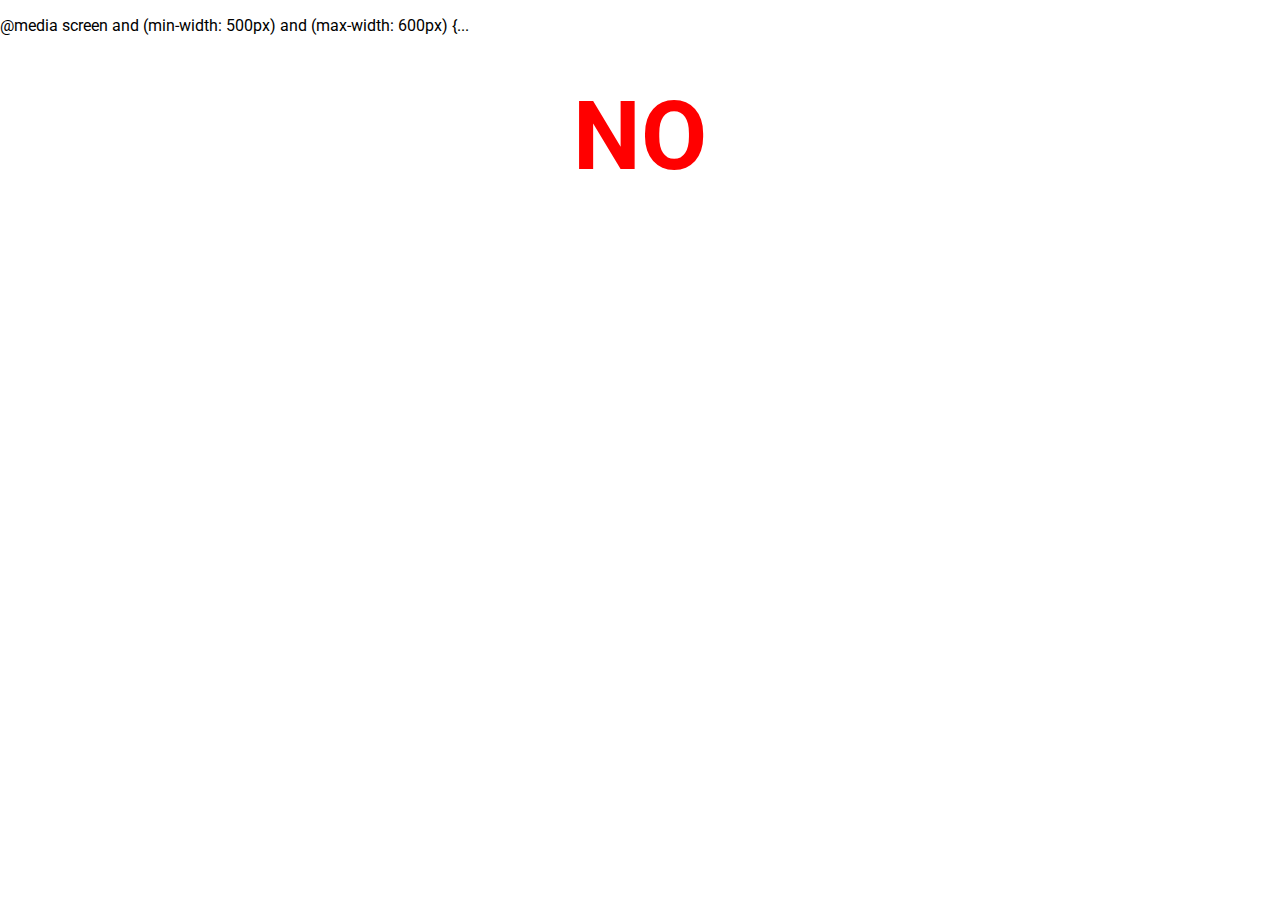
<file: rwd-004-007-001-number-of-breakpoints-lesson-exercise.html>
<!DOCTYPE html>
<html lang="en">
  <head>
    <title>min AND max-width Media Queries</title>
    <meta charset="utf-8">
    <meta name="viewport" content="width=device-width, initial-scale=1.0">
    <link rel="stylesheet" type="text/css" href="../../default-styles.css">
    <style type="text/css">
      h1 {
        position: absolute;
        text-align: center;
        width: 100%;
        font-size: 6em;
        font-family: Roboto;
        transition: all 0.5s;
      }
      .yes {
        color: green;
        opacity: 0;
      }
      .no {
        color: red;
      }

      @media screen and (min-width: 500px) and (max-width: 600px) {
        .yes {
          opacity: 1;
        }
        .no {
          opacity: 0;
        }
      }
    </style>
  </head>
  <body>
    <div class="container">
      <h1 class="yes">YES</h1>
      <h1 class="no">NO</h1>
      <p>@media screen and (min-width: 500px)  and (max-width: 600px) {...</p>
    </div>
  </body>
</html>
</file>
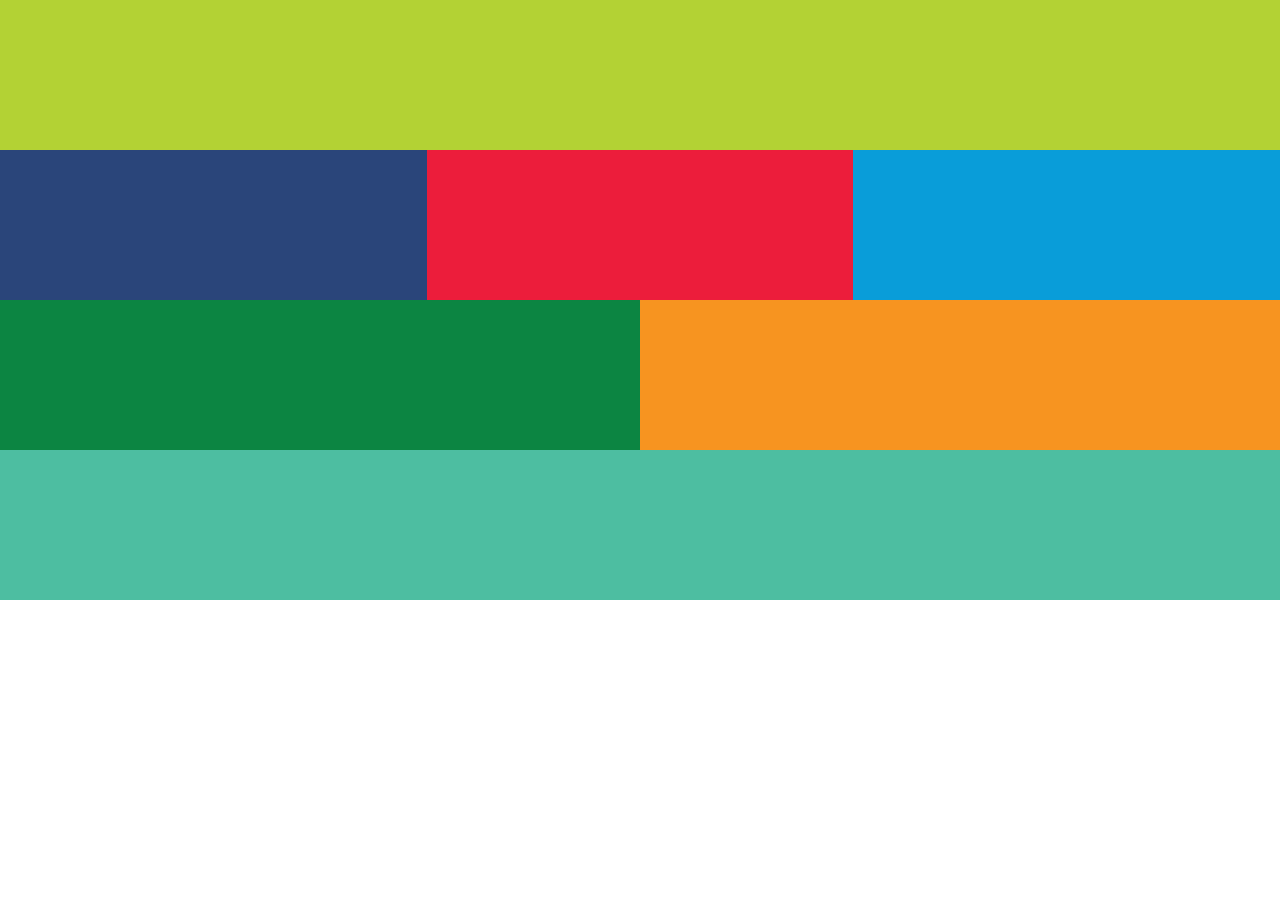
<file: quizes/flexbox-desconstructed-quiz.html>
<!DOCTYPE html>
<html lang="en">
  <head>
    <title>Flexbox Deconstructed Quiz</title>
    <meta charset="utf-8">
    <meta name="viewport" content="width=device-width, initial-scale=1.0">
    <link rel="stylesheet" type="text/css" href="../default-styles.css">
    <style type="text/css">

      .container {
        display: flex;
        flex-wrap: wrap;
      }

      .box {
        height: 100px;
        text-align: center;
        width: 100%;
      }

      header { width: 100%; order: 1;}
      .dark_blue { width: 33.3333333%; order: 2;}
      .light_blue { width: 33.3333333%; order: 4;}
      .green { width: 50%; order: 5;}
      .red { width: 33.3333333%; order: 3;}
      .orange { width: 50%; order: 6;}
      footer { width: 100%; order: 7;}

    </style>
  </head>
  <body>
    <div class="container">
      <header class="box lime"></header>
      <div class="box dark_blue"></div>
      <div class="box light_blue"></div>
      <div class="box green"></div>
      <div class="box red"></div>
      <div class="box orange"></div>
      <footer class="box seafoam"></footer>
    </div>
  </body>
</html>
</file>
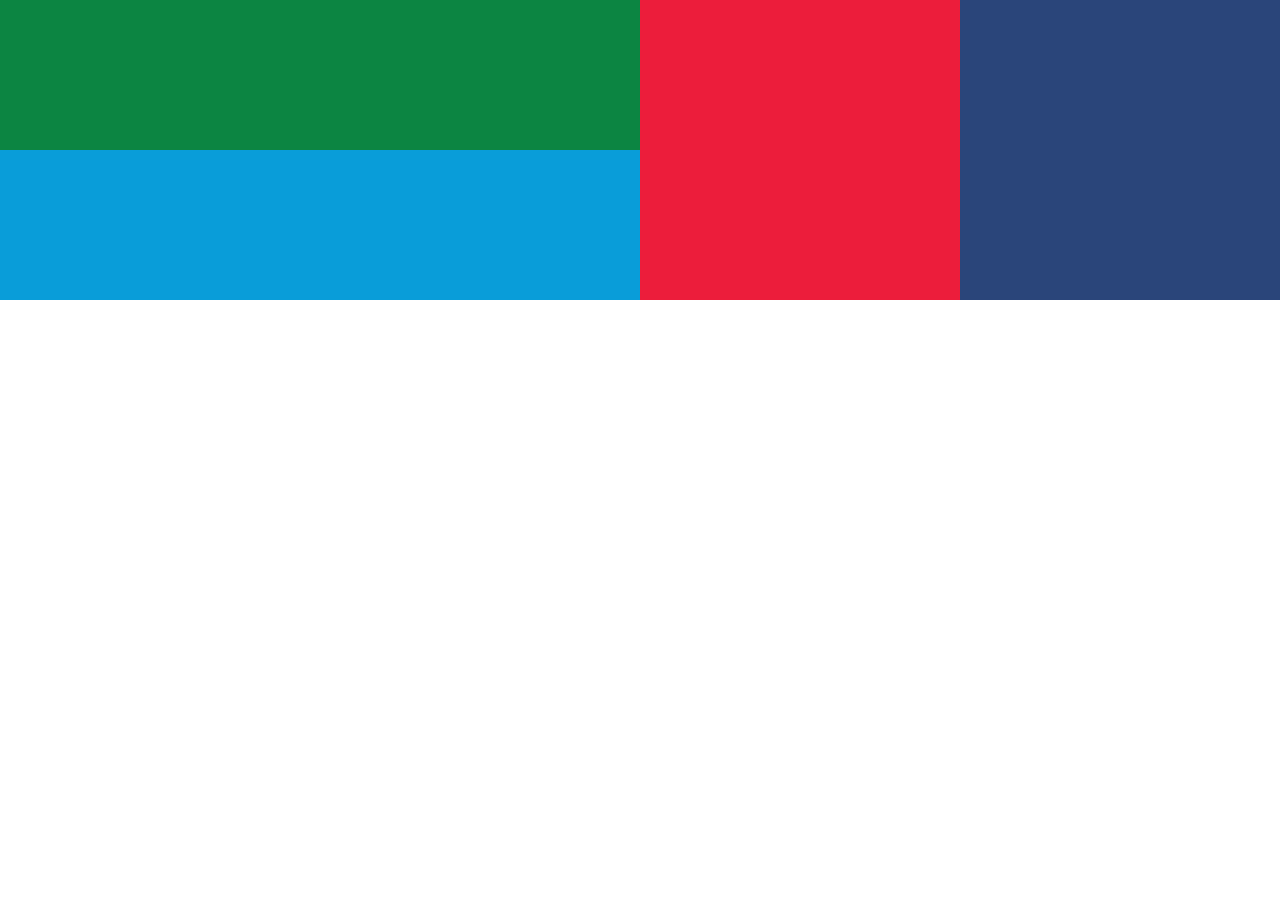
<file: quizes/pattern-layout-shifter-quiz.html>
<!DOCTYPE html>
<html lang="en">
  <head>
    <title>Layout Shifter Quiz</title>
    <meta charset="utf-8">
    <meta name="viewport" content="width=device-width, initial-scale=1.0">
    <link rel="stylesheet" type="text/css" href="../default-styles.css">
    <style type="text/css">

      .container {
        width: 100%;
        display: flex;
        flex-wrap: wrap;
      }

      .box {
        width: 100%;
      }

      @media screen and (min-width: 500px) {
        .red {
          order: -1;
          width: 50%;
        }
        #container2 {
          width: 50%;
        }
        .dark_blue {
          order: 1;
        }
      }

      @media screen and (min-width: 600px) {
        .green {
          order: -1;
        }
        .dark_blue {
          width: 25%;
          order: 2;
        }
        #container2 {
          width: 50%;
        }
        .red {
          width: 25%;
          order: 1;
        }

      }



    </style>
  </head>
  <body>
    <div class="container">
      <div class="box dark_blue"></div>
      <div class="container" id="container2">
        <div class="box light_blue"></div>
        <div class="box green"></div>
      </div>
      <div class="box red"></div>
    </div>
  </body>
</html>
</file>
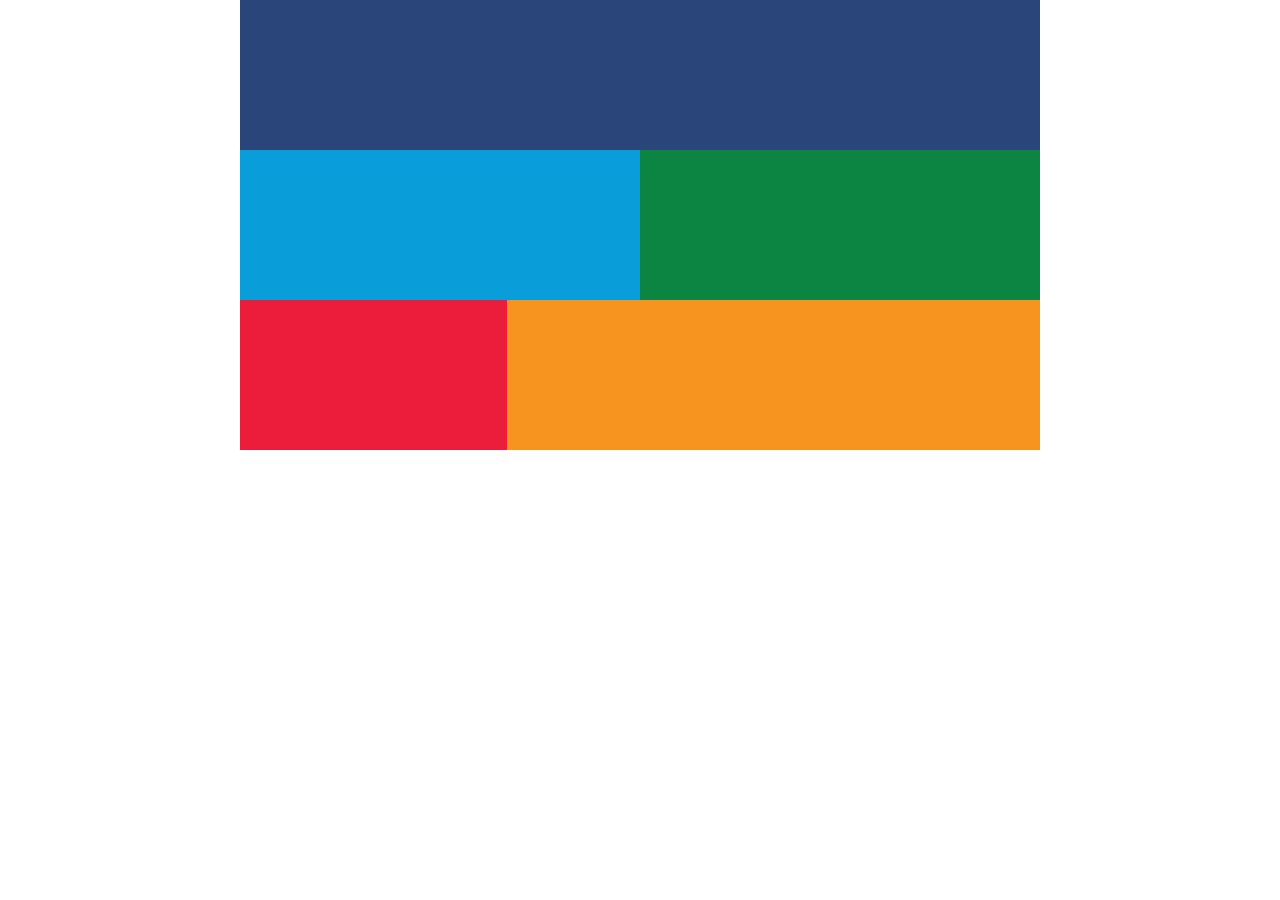
<file: quizes/pattern-mostly-fluid-quiz.html>
<!DOCTYPE html>
<html lang="en">
  <head>
    <title>Mostly Fluid - Quiz</title>
    <meta charset="utf-8">
    <meta name="viewport" content="width=device-width, initial-scale=1.0">
    <link rel="stylesheet" type="text/css" href="../default-styles.css">
    <style type="text/css">

      .container {
        display: flex;
        flex-wrap: wrap;
      }

      .box {
        width: 100%;
      }

      @media screen and (min-width: 450px) {
        .light_blue, .green {
          width: 50%;
        }
      }

      @media screen and (min-width: 550px) {
        .dark_blue {
          width: 100%;
        }
        .light_blue, .green {
          width: 50%;
        }
        .red {
          width: 33.333333%;
        }
        .orange {
          width: 66.666666%;
        }
      }

      @media screen and (min-width: 800px) {
        .container {
          width: 800px;
          margin-left: auto;
          margin-right: auto;
        }
      }

    </style>
  </head>
  <body>
    <div class="container">
      <div class="box dark_blue"></div>
      <div class="box light_blue"></div>
      <div class="box green"></div>
      <div class="box red"></div>
      <div class="box orange"></div>
    </div>
  </body>
</html>
</file>
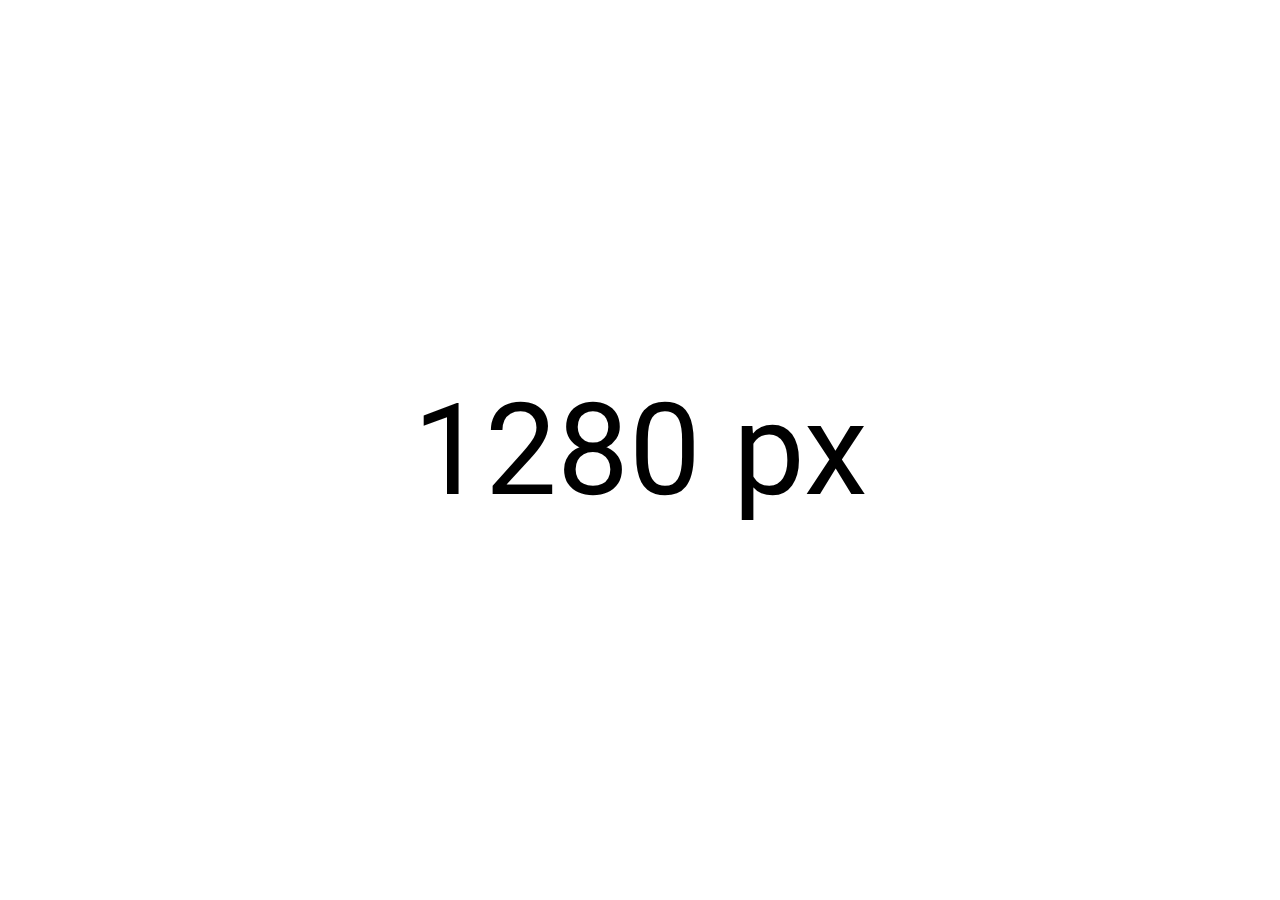
<file: Lesson2/viewport/viewport.html>
<!DOCTYPE html>
<html lang="en">
  <head>
    <title></title>
    <meta charset="utf-8">
    <meta name="viewport" content="width=device-width, initial-scale=1.0">
    <link rel="stylesheet" type="text/css" href="../../default-styles.css">
    <style type="text/css">
      html, body {
        height: 100%;
      }
      body {
        display: flex;
        align-items: center;
        justify-content: center;
      }
      .container {
        width: 100%;
        text-align: center;
        font-size: 8em;
      }
    </style>
  </head>
  <body>
    <div class="container">

    </div>

    <script type="text/javascript">
      var container = document.querySelector(".container");

      function tick() {
        var width = window.innerWidth;
        container.textContent = width + " px";
        window.requestAnimationFrame(tick);
      }

      window.requestAnimationFrame(tick);

    </script>

  </body>
</html>
</file>
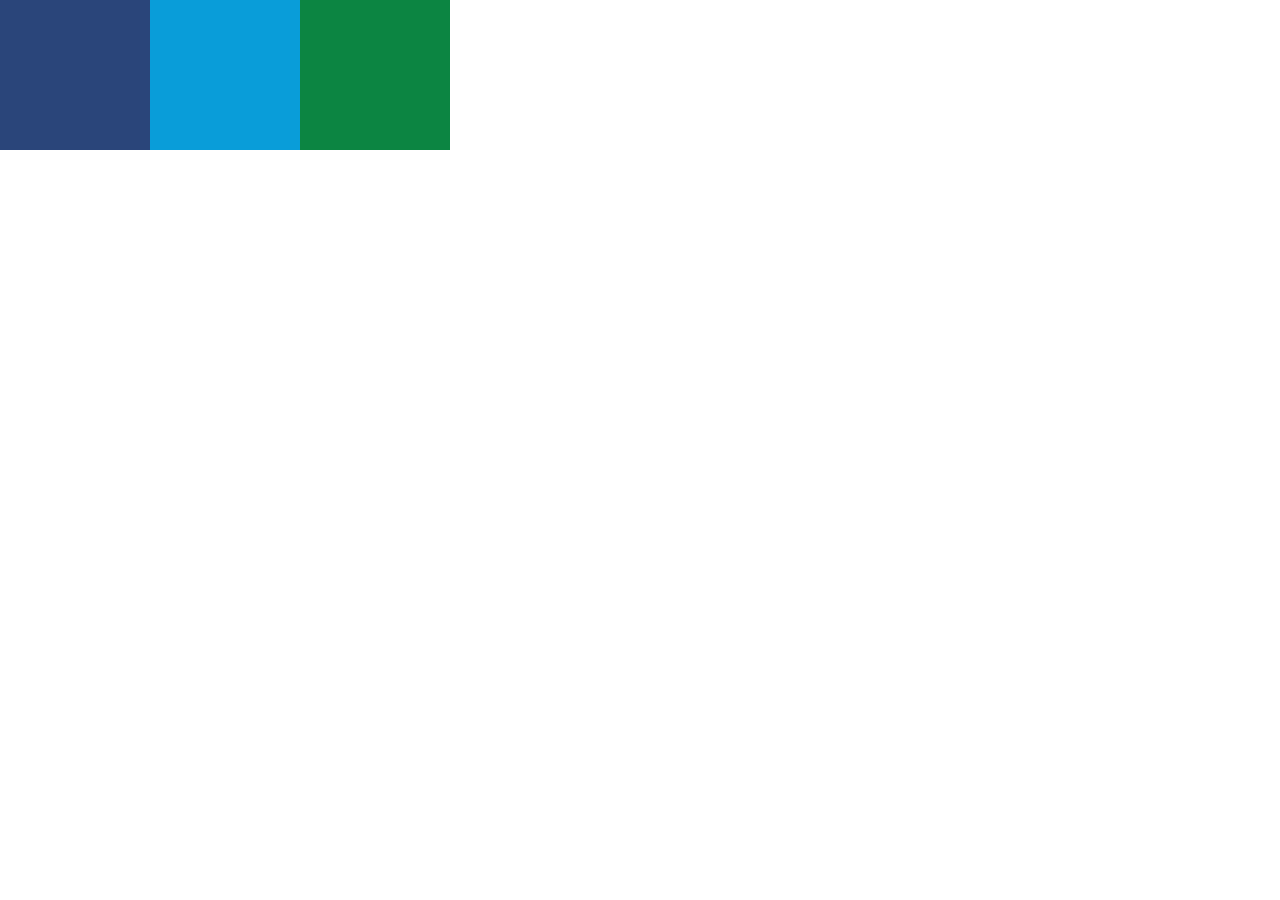
<file: Lesson3/flexbox/flex-container.html>
<!DOCTYPE html>
<html lang="en">
  <head>
    <title>Flex Container</title>
    <meta charset="utf-8">
    <meta name="viewport" content="width=device-width, initial-scale=1.0">
    <link rel="stylesheet" type="text/css" href="../../default-styles.css">
    <style type="text/css">

      .container {
        width: 100%;
        display: flex;
        flex-wrap: wrap;
      }

      .box { width: 150px; }

    </style>
  </head>
  <body>
    <div class="container">
      <div class="box dark_blue"></div>
      <div class="box light_blue"></div>
      <div class="box green"></div>
    </div>
  </body>
</html>
</file>
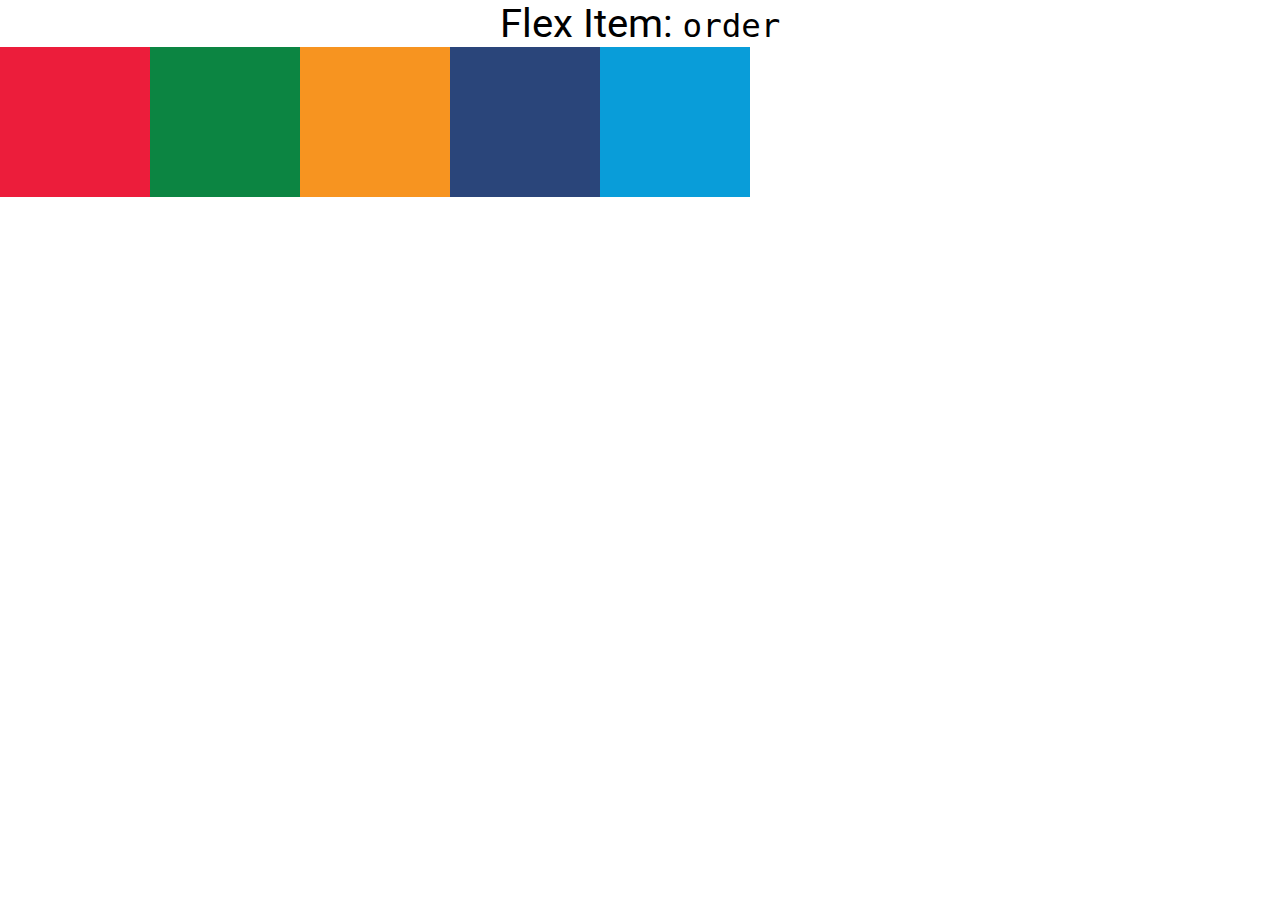
<file: Lesson3/flexbox/flex-item.html>
<!DOCTYPE html>
<html lang="en">
  <head>
    <title>Flex Item</title>
    <meta charset="utf-8">
    <meta name="viewport" content="width=device-width, initial-scale=1.0">
    <link rel="stylesheet" type="text/css" href="../../default-styles.css">
    <style type="text/css">

      .container {
        width: 100%;
        display: flex;
      }

      .box { width: 150px; }

      @media screen and (min-width: 400px) {
        .dark_blue { order: 2; }
        .light_blue { order: 4; }
        .green { order: 1; }
        .orange { order: 5; }
        .red { order: 3; }
      }
      
      @media screen and (min-width: 500px) {
        .dark_blue { order: 4; }
        .light_blue { order: 1; }
        .green { order: 2; }
        .orange { order: 3; }
        .red { order: 5; }
      }

      @media screen and (min-width: 600px) {
        .dark_blue { order: 5; }
        .light_blue { order: 4; }
        .green { order: 3; }
        .orange { order: 2; }
        .red { order: 1; }
      }

      @media screen and (min-width: 700px) {
        .dark_blue { order: 4; }
        .light_blue { order: 5; }
        .green { order: 2; }
        .orange { order: 3; }
        .red { order: 1; }
      }

    </style>
  </head>
  <body>
    <div class="title">Flex Item: <code>order</code></div>
    <div class="container">
      <div class="box dark_blue"></div>
      <div class="box light_blue"></div>
      <div class="box green"></div>
      <div class="box orange"></div>
      <div class="box red"></div>
    </div>
  </body>
</html>
</file>
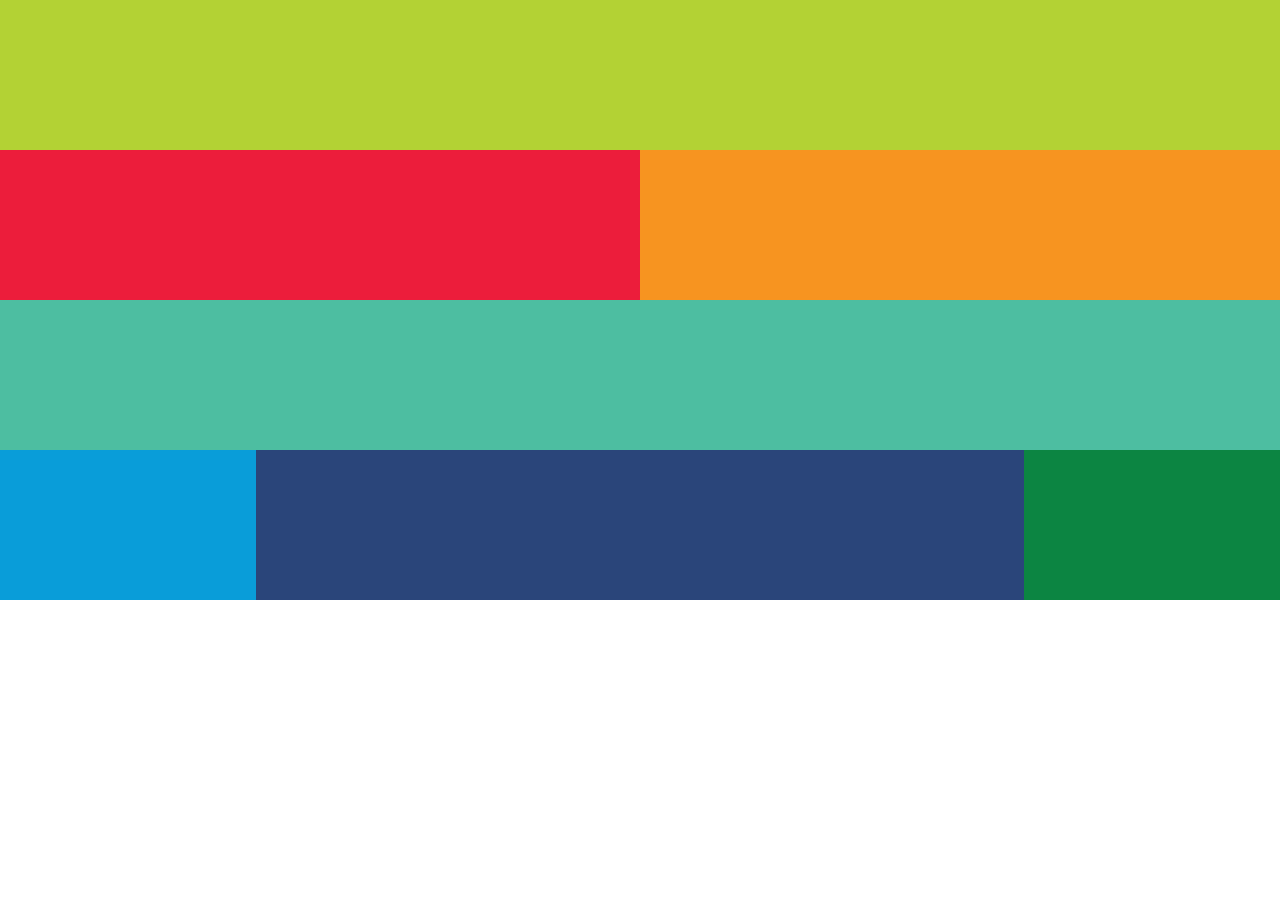
<file: Lesson3/flexbox/flexbox-desconstructed.html>
<!DOCTYPE html>
<html lang="en">
  <head>
    <title>Flexbox Deconstructed</title>
    <meta charset="utf-8">
    <meta name="viewport" content="width=device-width, initial-scale=1.0">
    <link rel="stylesheet" type="text/css" href="../../default-styles.css">
    <style type="text/css">

      .container {
        display: flex;
        flex-wrap: wrap;
      }

      .box {
        height: 100px;
        text-align: center;
        width: 100%;
      }

      header { width: 100%; order: 1;}
      .red { width: 50%; order: 2;}
      .orange { width: 50%; order: 3;}
      footer { width: 100%; order: 4;}
      .light_blue { width: 20%; order: 5;}
      .dark_blue { width: 60%; order: 6;}
      .green { width: 20%; order: 7;}
      
    </style>
  </head>
  <body>
    <div class="container">
      <header class="box lime"></header>
      <div class="box dark_blue"></div>
      <div class="box light_blue"></div>
      <div class="box green"></div>
      <div class="box red"></div>
      <div class="box orange"></div>
      <footer class="box seafoam"></footer>
    </div>
  </body>
</html>
</file>
<file: rwd-004-008-picking-breakpoints-2-exercise-assignment/main.css>
body, html {
  margin: 0;
  padding: 0;
  width: 100%;
  height: 100%;
}

body {
  font-family: Roboto;
  font-size: 12px;
  color: #424242;
}

h1, h2, h3, h4, h5 {
  margin: 0;
}

header, nav, footer, section, article, div {
  box-sizing: border-box;
}

ul {
  list-style: none;
  padding: 0;
  margin: 0;
}


/*
 *
 * Common
 *
 */

.news__more {
  float: right;
  font-size: .8em;
  color: #333;
  text-decoration: none;
}


/*
 *
 * Header
 *
 */

.header {
  box-shadow: 0 2px 5px rgba(0, 0, 0, 0.26);
  min-height: 56px;
  transition: min-height 0.3s;
}

.header__inner {
  width: 100%;
  margin-left: auto;
  margin-right: auto;
}

.header__logo {
  height: 72px;
  margin-right: 1em;
  vertical-align: top;
  margin-top: 12px;
}

.header__title {
  font-weight: 300;
  font-size: 4em;
  margin: 0.5em 0.25em;
  display: inline-block;
  color: #212121;
}


/*
 *
 * Top Level Navigation
 *
 */

.nav {
  width: 100%;
  margin-left: auto;
  margin-right: auto;
}

.nav__list {
  width: 100%;
  padding: 0;
  margin: 0;
}

.nav__item {
  box-sizing: border-box;
  display: inline-block;
  width: 24%;
  text-align: center;
  line-height: 24px;
  padding: 24px;
  text-transform: uppercase;
}

.nav a {
  text-decoration: none;
  color: #616161;
  padding: 1.5em;
}

.nav a:hover {
  text-decoration: underline;
  color: #212121;
}


/*
 *
 * Main
 *
 */

main {
  box-shadow: 0 2px 5px rgba(0, 0, 0, 0.26);
  width: 100%;
  margin-left: auto;
  margin-right: auto;
}

/*
 *
 * Content
 *
 */


/*
 *
 * Hero
 *
 */

.hero {
  width: 100%;
  position: relative;
  background-image: url("images/dog.jpg");
  background-size: cover;
  height: 300px;
}

.hero article {
  box-sizing: border-box;
  background-color: #000;
  background-color: rgba(0, 0, 0, 0.7);
  position: absolute;
  bottom: 0;
  height: 40%;
  width: 100%;
  color: #fff;
  padding: 1em;
}


/*
 *
 * Top News
 *
 */

.top-news {
  height: 300px;
  border-bottom: 1px solid #E0E0E0;
  padding: 1em;
}

.news__title {
  font-weight: 300;
  border-bottom: 1px solid #E0E0E0;
  line-height: 24px;
  font-size: 16px;
}

.top-news__item {
  border-bottom: 1px solid #E0E0E0;
  padding: 1em 0;
  line-height: 19.2px;
}

.top-news__item:before {
  content: "» ";
}

.top-news__item:last-child {
  border-bottom: none;
}

.top-news__item a {
  text-decoration: none;
  color: #666;
  padding-top: 1.5em;
  padding-bottom: 1.5em;
}

.top-news__item a:hover,
.top-news__item a:active {
  text-decoration: underline;
}


/*
 *
 * Sport Scores
 *
 */

.scores {
  padding-top: 1em;
}

.scores__table {
  width: 100%;
  border-collapse: collapse;
}

.scores__table th,
.scores__table td {
  padding: 1em;
}

.scores__table th {
  color: #fff;
  font-weight: 300;
  background-color: #78909C;
}

.scores__table tr:nth-child(odd) td {
  background-color: #fff;
}

.scores__table tr:nth-child(even) td {
  background-color: #eceff1;
}

.scores__table td.winner {
  font-weight: bold;
}

.scores__table td:nth-child(3) {
  text-align: right;
}

.scores__table td:nth-child(2),
.scores__table td:nth-child(5) {
  text-align: center;
}

/*
 *
 * Weather
 *
 */

.weather {
  padding: 1em;
}

.weather__location {
  display: block;
  font-weight: 300;
  font-size: 1.5em;
}

.weather__desc {
  display: block;
  font-size: 1.2em;
}

.weather__today {
  width: 60%;
  vertical-align: middle;
}

.weather__today__image {
  vertical-align: middle
}

.weather__today__temp {
  font-size: 3em;
}

.weather__today__deg {
  font-size: 2em;
  display: inline;
}

.weather__next__item {
  display: inline-block;
  width: 20%;
  text-align: center;
}

.weather__next__item span {
  display: block;
}

.weather__next__image {
  width: 100%;
}


/*
 *
 * Recent News
 *
 */

.recent-news {
  clear: both;
  padding: 1em;
}

.snippet {
  clear: both;
  margin: 24px 0;
}

.snippet__thumbnail {
  width: 100px;
  float: left;
  margin-right: 1em;
}

.snippet__title {
  font-weight: 500;
}

.snippet__title a {
  text-decoration: none;
  color: #666;
  padding-top: 1.5em;
  padding-bottom: 1.5em;
}

.snippet__title a:hover,
.snippet__title a:active {
  text-decoration: underline;
}


/*
 *
 * Footer
 *
 */

footer {
  border-top: 1px solid #E0E0E0;
  padding: 1em;
  width: 100%;
}

footer li {
  display: inline-block;
  margin: 0 1em;
}

footer a {
  text-decoration: none;
  color: #333;
  padding: 1.5em;
}



#dimensions{
  position:fixed;
  top:20;
  background-color: #000;
  color:#FFF;
  width: fit-content;
  padding: 6px 20px;
  margin-left: 80%;
  font-weight: bold;
  font-size: 1.5em;
}
</file>
<file: Lesson2/Project/Start/main.css>
body, html {
  margin: 0;
  padding: 0;
  width: 100%;
  height: 100%;
}

body {
  font-family: Roboto;
  font-size: 12px;
  color: #424242;
}

h1, h2, h3, h4, h5 {
  margin: 0; 
}

header, nav, footer, section, article, div {
  box-sizing: border-box;
}

ul {
  list-style: none;
  padding: 0;
  margin: 0;
}


/*
 *
 * Common
 * 
 */

.news__more {
  float: right;
  font-size: .8em;
  color: #333;
  text-decoration: none;
}


/*
 *
 * Header
 *
 */

.header {
  box-shadow: 0 2px 5px rgba(0, 0, 0, 0.26);
  min-height: 56px;
  transition: min-height 0.3s;
}

.header__inner {
  width: 800px;
  margin-left: auto;
  margin-right: auto;
}

.header__logo {
  height: 72px;
  margin-right: 1em;
  vertical-align: top;
  margin-top: 12px;
}

.header__title {
  font-weight: 300;
  font-size: 4em;
  margin: 0.5em 0.25em;
  display: inline-block;
  color: #212121;
}


/*
 *
 * Top Level Navigation
 *
 */

.nav {
  width: 800px;
  margin-left: auto;
  margin-right: auto;
}

.nav__list {
  width: 100%;
  padding: 0;
  margin: 0;
}

.nav__item {
  box-sizing: border-box;
  display: inline-block;
  width: 24%;
  text-align: center;
  line-height: 24px;
  padding: 24px;
  text-transform: uppercase;
}

.nav a {
  text-decoration: none;
  color: #616161;
}

.nav a:hover {
  text-decoration: underline;
  color: #212121;
}


/*
 *
 * Main
 *
 */

main {
  box-shadow: 0 2px 5px rgba(0, 0, 0, 0.26);
  width: 800px;
  margin-left: auto;
  margin-right: auto;
}

/*
 *
 * Content
 *
 */


/*
 *
 * Hero
 *
 */

.hero {
  float: left;
  width: 480px;
  position: relative;
  background-image: url("./images/dog.jpg");
  background-size: cover;
  height: 300px;
}

.hero article {
  box-sizing: border-box;
  background-color: #000;
  background-color: rgba(0, 0, 0, 0.7);
  position: absolute;
  bottom: 0;
  height: 40%;
  width: 100%;
  color: #fff;
  padding: 1em;
}


/*
 *
 * Top News
 *
 */

.top-news {
  float: right;
  width: 320px;
  height: 300px;
  border-bottom: 1px solid #E0E0E0;
  padding: 1em;
}

.news__title {
  font-weight: 300;
  border-bottom: 1px solid #E0E0E0;
  line-height: 24px;
  font-size: 16px;
}

.top-news__item {
  border-bottom: 1px solid #E0E0E0;
  padding: 1em 0;
  line-height: 19.2px;
}

.top-news__item:before {
  content: "» ";
}

.top-news__item:last-child {
  border-bottom: none;
}

.top-news__item a {
  text-decoration: none;
  color: #666;
}

.top-news__item a:hover,
.top-news__item a:active {
  text-decoration: underline;
}


/*
 *
 * Sport Scores
 *
 */

.scores {
  width: 480px;
  float: left;
  padding-top: 1em;
}

.scores__table {
  width: 100%;
  border-collapse: collapse;
}

.scores__table th,
.scores__table td {
  padding: 1em; 
}

.scores__table th {
  color: #fff;
  font-weight: 300;
  background-color: #78909C;
}

.scores__table tr:nth-child(odd) td {
  background-color: #fff;
}

.scores__table tr:nth-child(even) td {
  background-color: #eceff1;
}

.scores__table td.winner {
  font-weight: bold;
}

.scores__table td:nth-child(3) {
  text-align: right;
}

.scores__table td:nth-child(2),
.scores__table td:nth-child(5) {
  text-align: center;
}

/*
 *
 * Weather
 *
 */

.weather {
  float: right;
  width: 320px;
  padding: 1em;
}

.weather__location {
  display: block;
  font-weight: 300;
  font-size: 1.5em;
}

.weather__desc {
  display: block;
  font-size: 1.2em;
}

.weather__today {
  width: 60%;
  vertical-align: middle;
}

.weather__today__image {
  vertical-align: middle
}

.weather__today__temp {
  font-size: 3em;
}

.weather__today__deg {
  font-size: 2em;
  display: inline;
}

.weather__next__item {
  display: inline-block;
  width: 20%;
  text-align: center;
}

.weather__next__item span {
  display: block;
}

.weather__next__image {
  width: 100%;
}


/*
 *
 * Weather
 *
 */

.recent-news {
  clear: both;
  padding: 1em;
}

.snippet {
  clear: both;
  margin: 24px 0;
}

.snippet__thumbnail {
  width: 100px;
  float: left;
  margin-right: 1em;
}

.snippet__title {
  font-weight: 500;
}

.snippet__title a {
  text-decoration: none;
  color: #666;
}

.snippet__title a:hover,
.snippet__title a:active {
  text-decoration: underline;
}


/*
 *
 * Footer
 *
 */

footer {
  border-top: 1px solid #E0E0E0;
  padding: 1em;
  width: 100%;
}

footer li {
  display: inline-block;
  margin: 0 1em;
}

footer a {
  text-decoration: none;
  color: #333;
}
</file>
<file: Lesson4/Project/Start/main.css>
body, html {
  margin: 0;
  padding: 0;
  width: 100%;
  height: 100%;
}

body {
  font-family: Roboto;
  font-size: 12px;
  color: #424242;
}

h1, h2, h3, h4, h5 {
  margin: 0; 
}

header, nav, footer, section, article, div {
  box-sizing: border-box;
}

ul {
  list-style: none;
  padding: 0;
  margin: 0;
}


/*
 *
 * Common
 * 
 */

.news__more {
  float: right;
  font-size: .8em;
  color: #333;
  text-decoration: none;
}


/*
 *
 * Header
 *
 */

.header {
  box-shadow: 0 2px 5px rgba(0, 0, 0, 0.26);
  min-height: 56px;
  transition: min-height 0.3s;
}

.header__inner {
  width: 100%;
  margin-left: auto;
  margin-right: auto;
}

.header__logo {
  height: 72px;
  margin-right: 1em;
  vertical-align: top;
  margin-top: 12px;
}

.header__title {
  font-weight: 300;
  font-size: 4em;
  margin: 0.5em 0.25em;
  display: inline-block;
  color: #212121;
}


/*
 *
 * Top Level Navigation
 *
 */

.nav {
  width: 100%;
  margin-left: auto;
  margin-right: auto;
}

.nav__list {
  width: 100%;
  padding: 0;
  margin: 0;
}

.nav__item {
  box-sizing: border-box;
  display: inline-block;
  width: 24%;
  text-align: center;
  line-height: 24px;
  padding: 24px;
  text-transform: uppercase;
}

.nav a {
  text-decoration: none;
  color: #616161;
  padding: 1.5em;
}

.nav a:hover {
  text-decoration: underline;
  color: #212121;
}


/*
 *
 * Main
 *
 */

main {
  box-shadow: 0 2px 5px rgba(0, 0, 0, 0.26);
  width: 100%;
  margin-left: auto;
  margin-right: auto;
}

/*
 *
 * Content
 *
 */


/*
 *
 * Hero
 *
 */

.hero {
  width: 100%;
  position: relative;
  background-image: url("./images/dog.jpg");
  background-size: cover;
  height: 300px;
}

.hero article {
  box-sizing: border-box;
  background-color: #000;
  background-color: rgba(0, 0, 0, 0.7);
  position: absolute;
  bottom: 0;
  height: 40%;
  width: 100%;
  color: #fff;
  padding: 1em;
}


/*
 *
 * Top News
 *
 */

.top-news {
  height: 300px;
  border-bottom: 1px solid #E0E0E0;
  padding: 1em;
}

.news__title {
  font-weight: 300;
  border-bottom: 1px solid #E0E0E0;
  line-height: 24px;
  font-size: 16px;
}

.top-news__item {
  border-bottom: 1px solid #E0E0E0;
  padding: 1em 0;
  line-height: 19.2px;
}

.top-news__item:before {
  content: "» ";
}

.top-news__item:last-child {
  border-bottom: none;
}

.top-news__item a {
  text-decoration: none;
  color: #666;
  padding: 1.5em inherit;
}

.top-news__item a:hover,
.top-news__item a:active {
  text-decoration: underline;
}


/*
 *
 * Sport Scores
 *
 */

.scores {
  padding-top: 1em;
}

.scores__table {
  width: 100%;
  border-collapse: collapse;
}

.scores__table th,
.scores__table td {
  padding: 1em; 
}

.scores__table th {
  color: #fff;
  font-weight: 300;
  background-color: #78909C;
}

.scores__table tr:nth-child(odd) td {
  background-color: #fff;
}

.scores__table tr:nth-child(even) td {
  background-color: #eceff1;
}

.scores__table td.winner {
  font-weight: bold;
}

.scores__table td:nth-child(3) {
  text-align: right;
}

.scores__table td:nth-child(2),
.scores__table td:nth-child(5) {
  text-align: center;
}

/*
 *
 * Weather
 *
 */

.weather {
  padding: 1em;
}

.weather__location {
  display: block;
  font-weight: 300;
  font-size: 1.5em;
}

.weather__desc {
  display: block;
  font-size: 1.2em;
}

.weather__today {
  width: 60%;
  vertical-align: middle;
}

.weather__today__image {
  vertical-align: middle
}

.weather__today__temp {
  font-size: 3em;
}

.weather__today__deg {
  font-size: 2em;
  display: inline;
}

.weather__next__item {
  display: inline-block;
  width: 20%;
  text-align: center;
}

.weather__next__item span {
  display: block;
}

.weather__next__image {
  width: 100%;
}


/*
 *
 * Recent News
 *
 */

.recent-news {
  clear: both;
  padding: 1em;
}

.snippet {
  clear: both;
  margin: 24px 0;
}

.snippet__thumbnail {
  width: 100px;
  float: left;
  margin-right: 1em;
}

.snippet__title {
  font-weight: 500;
}

.snippet__title a {
  text-decoration: none;
  color: #666;
  padding: 1.5em inherit;
}

.snippet__title a:hover,
.snippet__title a:active {
  text-decoration: underline;
}


/*
 *
 * Footer
 *
 */

footer {
  border-top: 1px solid #E0E0E0;
  padding: 1em;
  width: 100%;
}

footer li {
  display: inline-block;
  margin: 0 1em;
}

footer a {
  text-decoration: none;
  color: #333;
  padding: 1.5em;
}
</file>
<file: Lesson5/Project/Solution/main.css>
body, html {
  margin: 0;
  padding: 0;
  width: 100%;
  height: 100%;
}

body {
  font-family: Roboto;
  font-size: 12px;
  color: #424242;
}

h1, h2, h3, h4, h5 {
  margin: 0; 
}

header, nav, footer, section, article, div {
  box-sizing: border-box;
}

ul {
  list-style: none;
  padding: 0;
  margin: 0;
}


/*
 *
 * Common
 * 
 */

.news__more {
  float: right;
  font-size: .8em;
  color: #333;
  text-decoration: none;
}


/*
 *
 * Header
 *
 */

.header {
  box-shadow: 0 2px 5px rgba(0, 0, 0, 0.26);
  min-height: 56px;
  transition: min-height 0.3s;
}

.header__inner {
  width: 100%;
  margin-left: auto;
  margin-right: auto;
}

.header__logo {
  height: 72px;
  margin-right: 1em;
  vertical-align: top;
  margin-top: 12px;
}

.header__title {
  font-weight: 300;
  font-size: 4em;
  margin: 0.5em 0.25em;
  display: inline-block;
  color: #212121;
}


/*
 *
 * Top Level Navigation
 *
 */

.nav {
  width: 100%;
  margin-left: auto;
  margin-right: auto;
}

.nav__list {
  width: 100%;
  padding: 0;
  margin: 0;
}

.nav__item {
  box-sizing: border-box;
  display: inline-block;
  width: 24%;
  text-align: center;
  line-height: 24px;
  padding: 24px;
  text-transform: uppercase;
}

.nav a {
  text-decoration: none;
  color: #616161;
  padding: 1.5em;
}

.nav a:hover {
  text-decoration: underline;
  color: #212121;
}


/*
 *
 * Main
 *
 */

main {
  box-shadow: 0 2px 5px rgba(0, 0, 0, 0.26);
  width: 100%;
  margin-left: auto;
  margin-right: auto;
}

/*
 *
 * Content
 *
 */


/*
 *
 * Hero
 *
 */

.hero {
  width: 100%;
  position: relative;
  background-image: url("./images/dog.jpg");
  background-size: cover;
  height: 300px;
}

.hero article {
  box-sizing: border-box;
  background-color: #000;
  background-color: rgba(0, 0, 0, 0.7);
  position: absolute;
  bottom: 0;
  height: 40%;
  width: 100%;
  color: #fff;
  padding: 1em;
}


/*
 *
 * Top News
 *
 */

.top-news {
  height: 300px;
  border-bottom: 1px solid #E0E0E0;
  padding: 1em;
  width: 100%;
}

.news__title {
  font-weight: 300;
  border-bottom: 1px solid #E0E0E0;
  line-height: 24px;
  font-size: 16px;
}

.top-news__item {
  border-bottom: 1px solid #E0E0E0;
  padding: 1em 0;
  line-height: 19.2px;
}

.top-news__item:before {
  content: "» ";
}

.top-news__item:last-child {
  border-bottom: none;
}

.top-news__item a {
  text-decoration: none;
  color: #666;
  padding: 1.5em inherit;
}

.top-news__item a:hover,
.top-news__item a:active {
  text-decoration: underline;
}


/*
 *
 * Sport Scores
 *
 */

.scores {
  padding-top: 1em;
  flex-grow: 1;
}

.scores__table {
  width: 100%;
  border-collapse: collapse;
}

.scores__table th,
.scores__table td {
  padding: 1em; 
}

.scores__table th {
  color: #fff;
  font-weight: 300;
  background-color: #78909C;
}

.scores__table tr:nth-child(odd) td {
  background-color: #fff;
}

.scores__table tr:nth-child(even) td {
  background-color: #eceff1;
}

.scores__table td.winner {
  font-weight: bold;
}

.scores__table td:nth-child(3) {
  text-align: right;
}

.scores__table td:nth-child(2),
.scores__table td:nth-child(5) {
  text-align: center;
}

/*
 *
 * Weather
 *
 */

.weather {
  flex-grow: 1;
  padding: 1em;
}

.weather__location {
  display: block;
  font-weight: 300;
  font-size: 1.5em;
}

.weather__desc {
  display: block;
  font-size: 1.2em;
}

.weather__today {
  width: 60%;
  vertical-align: middle;
}

.weather__today__image {
  vertical-align: middle
}

.weather__today__temp {
  font-size: 3em;
}

.weather__today__deg {
  font-size: 2em;
  display: inline;
}

.weather__next__item {
  display: inline-block;
  width: 20%;
  text-align: center;
}

.weather__next__item span {
  display: block;
}

.weather__next__image {
  width: 100%;
}


/*
 *
 * Recent News
 *
 */

.recent-news {
  flex-grow: 1;
  clear: both;
  padding: 1em;
}

.snippet {
  clear: both;
  margin: 24px 0;
}

.snippet__thumbnail {
  width: 100px;
  float: left;
  margin-right: 1em;
}

.snippet__title {
  font-weight: 500;
}

.snippet__title a {
  text-decoration: none;
  color: #666;
  padding: 1.5em inherit;
}

.snippet__title a:hover,
.snippet__title a:active {
  text-decoration: underline;
}


/*
 *
 * Footer
 *
 */

footer {
  border-top: 1px solid #E0E0E0;
  padding: 1em;
  width: 100%;
}

footer li {
  display: inline-block;
  margin: 0 1em;
}

footer a {
  text-decoration: none;
  color: #333;
  padding: 1.5em;
}
</file>
<file: Lesson5/Project/Solution/responsive.css>
.content {
  display: flex;
  flex-wrap: wrap;
}

.header__menu {
  display: none;
}

.hero, .top-news, .scores, .weather, .recent-news {
  order: 10;
}

@media screen and (max-width: 549px) {
  .header__logo {
    height: 48px;
    margin-right: 0.5em;
  }
  .header__title {
    margin-left: 0;
    font-size: 2em;
    vertical-align: bottom; 
  }
  .nav {
    z-index: 10;
    background-color: #fff;
    width: 300px;
    position: absolute;
    /* This trasform moves the drawer off canvas. */
    -webkit-transform: translate(-300px, 0);
    transform: translate(-300px, 0);
    /* Optionally, we animate the drawer. */
    transition: transform 0.3s ease;
  }
  .nav.open {
    -webkit-transform: translate(0, 0);
    transform: translate(0, 0);
  }
  .nav__item {
    display: list-item;
    border-bottom: 1px solid #E0E0E0;
    width: 100%;
    text-align: left;
  }
  .header__menu {
    display: inline-block;
    position: absolute;
    right: 0;
    padding: 1em;
  }
  .header__menu svg {
    width: 32px;
    fill: #E0E0E0;
  }
}

@media screen and (min-width: 550px) {
  .hero {
    order: 0;
    width: 60%;
  }
  .weather {
    order: 1;
    width: 40%;
  }
}

@media screen and (min-width: 700px) {
  .hero {
    width: 50%;
  }
  .top-news {
    order: 1;
    width: 50%;
  }
  .scores {
    order: 2;
    width: 60%;
  }
  .weather {
    order: 3;
  }
}

@media screen and (min-width: 850px) {
  main, .header__inner, .nav, .content {
    width: 850px;
    margin-left: auto;
    margin-right: auto;
  }
}
</file>
<file: Lesson5/Project/Solution/final.css>
body {
  font-size: 16px;
  line-height: 1.2em;
}
</file>
<file: Lesson5/Project/Start/main.css>
body, html {
  margin: 0;
  padding: 0;
  width: 100%;
  height: 100%;
}

body {
  font-family: Roboto;
  font-size: 12px;
  color: #424242;
}

h1, h2, h3, h4, h5 {
  margin: 0; 
}

header, nav, footer, section, article, div {
  box-sizing: border-box;
}

ul {
  list-style: none;
  padding: 0;
  margin: 0;
}


/*
 *
 * Common
 * 
 */

.news__more {
  float: right;
  font-size: .8em;
  color: #333;
  text-decoration: none;
}


/*
 *
 * Header
 *
 */

.header {
  box-shadow: 0 2px 5px rgba(0, 0, 0, 0.26);
  min-height: 56px;
  transition: min-height 0.3s;
}

.header__inner {
  width: 100%;
  margin-left: auto;
  margin-right: auto;
}

.header__logo {
  height: 72px;
  margin-right: 1em;
  vertical-align: top;
  margin-top: 12px;
}

.header__title {
  font-weight: 300;
  font-size: 4em;
  margin: 0.5em 0.25em;
  display: inline-block;
  color: #212121;
}


/*
 *
 * Top Level Navigation
 *
 */

.nav {
  width: 100%;
  margin-left: auto;
  margin-right: auto;
}

.nav__list {
  width: 100%;
  padding: 0;
  margin: 0;
}

.nav__item {
  box-sizing: border-box;
  display: inline-block;
  width: 24%;
  text-align: center;
  line-height: 24px;
  padding: 24px;
  text-transform: uppercase;
}

.nav a {
  text-decoration: none;
  color: #616161;
  padding: 1.5em;
}

.nav a:hover {
  text-decoration: underline;
  color: #212121;
}


/*
 *
 * Main
 *
 */

main {
  box-shadow: 0 2px 5px rgba(0, 0, 0, 0.26);
  width: 100%;
  margin-left: auto;
  margin-right: auto;
}

/*
 *
 * Content
 *
 */


/*
 *
 * Hero
 *
 */

.hero {
  width: 100%;
  position: relative;
  background-image: url("./images/dog.jpg");
  background-size: cover;
  height: 300px;
}

.hero article {
  box-sizing: border-box;
  background-color: #000;
  background-color: rgba(0, 0, 0, 0.7);
  position: absolute;
  bottom: 0;
  height: 40%;
  width: 100%;
  color: #fff;
  padding: 1em;
}


/*
 *
 * Top News
 *
 */

.top-news {
  height: 300px;
  border-bottom: 1px solid #E0E0E0;
  padding: 1em;
  width: 100%;
}

.news__title {
  font-weight: 300;
  border-bottom: 1px solid #E0E0E0;
  line-height: 24px;
  font-size: 16px;
}

.top-news__item {
  border-bottom: 1px solid #E0E0E0;
  padding: 1em 0;
  line-height: 19.2px;
}

.top-news__item:before {
  content: "» ";
}

.top-news__item:last-child {
  border-bottom: none;
}

.top-news__item a {
  text-decoration: none;
  color: #666;
  padding: 1.5em inherit;
}

.top-news__item a:hover,
.top-news__item a:active {
  text-decoration: underline;
}


/*
 *
 * Sport Scores
 *
 */

.scores {
  padding-top: 1em;
  flex-grow: 1;
}

.scores__table {
  width: 100%;
  border-collapse: collapse;
}

.scores__table th,
.scores__table td {
  padding: 1em; 
}

.scores__table th {
  color: #fff;
  font-weight: 300;
  background-color: #78909C;
}

.scores__table tr:nth-child(odd) td {
  background-color: #fff;
}

.scores__table tr:nth-child(even) td {
  background-color: #eceff1;
}

.scores__table td.winner {
  font-weight: bold;
}

.scores__table td:nth-child(3) {
  text-align: right;
}

.scores__table td:nth-child(2),
.scores__table td:nth-child(5) {
  text-align: center;
}

/*
 *
 * Weather
 *
 */

.weather {
  flex-grow: 1;
  padding: 1em;
}

.weather__location {
  display: block;
  font-weight: 300;
  font-size: 1.5em;
}

.weather__desc {
  display: block;
  font-size: 1.2em;
}

.weather__today {
  width: 60%;
  vertical-align: middle;
}

.weather__today__image {
  vertical-align: middle
}

.weather__today__temp {
  font-size: 3em;
}

.weather__today__deg {
  font-size: 2em;
  display: inline;
}

.weather__next__item {
  display: inline-block;
  width: 20%;
  text-align: center;
}

.weather__next__item span {
  display: block;
}

.weather__next__image {
  width: 100%;
}


/*
 *
 * Recent News
 *
 */

.recent-news {
  flex-grow: 1;
  clear: both;
  padding: 1em;
}

.snippet {
  clear: both;
  margin: 24px 0;
}

.snippet__thumbnail {
  width: 100px;
  float: left;
  margin-right: 1em;
}

.snippet__title {
  font-weight: 500;
}

.snippet__title a {
  text-decoration: none;
  color: #666;
  padding: 1.5em inherit;
}

.snippet__title a:hover,
.snippet__title a:active {
  text-decoration: underline;
}


/*
 *
 * Footer
 *
 */

footer {
  border-top: 1px solid #E0E0E0;
  padding: 1em;
  width: 100%;
}

footer li {
  display: inline-block;
  margin: 0 1em;
}

footer a {
  text-decoration: none;
  color: #333;
  padding: 1.5em;
}
</file>
<file: Lesson5/Project/Start/responsive.css>
.content {
  display: flex;
  flex-wrap: wrap;
}

.header__menu {
  display: none;
}

.hero, .top-news, .scores, .weather, .recent-news {
  order: 10;
}

@media screen and (max-width: 549px) {
  .header__logo {
    height: 48px;
    margin-right: 0.5em;
  }
  .header__title {
    margin-left: 0;
    font-size: 2em;
    vertical-align: bottom; 
  }
  .nav {
    z-index: 10;
    background-color: #fff;
    width: 300px;
    position: absolute;
    /* This trasform moves the drawer off canvas. */
    -webkit-transform: translate(-300px, 0);
    transform: translate(-300px, 0);
    /* Optionally, we animate the drawer. */
    transition: transform 0.3s ease;
  }
  .nav.open {
    -webkit-transform: translate(0, 0);
    transform: translate(0, 0);
  }
  .nav__item {
    display: list-item;
    border-bottom: 1px solid #E0E0E0;
    width: 100%;
    text-align: left;
  }
  .header__menu {
    display: inline-block;
    position: absolute;
    right: 0;
    padding: 1em;
  }
  .header__menu svg {
    width: 32px;
    fill: #E0E0E0;
  }
}

@media screen and (min-width: 550px) {
  .hero {
    order: 0;
    width: 60%;
  }
  .weather {
    order: 1;
    width: 40%;
  }
}

@media screen and (min-width: 700px) {
  .hero {
    width: 50%;
  }
  .top-news {
    order: 1;
    width: 50%;
  }
  .scores {
    order: 2;
    width: 60%;
  }
  .weather {
    order: 3;
  }
}

@media screen and (min-width: 850px) {
  main, .header__inner, .nav, .content {
    width: 850px;
    margin-left: auto;
    margin-right: auto;
  }
}
</file>
<file: default-styles.css>
@import url(https://fonts.googleapis.com/css?family=Roboto);

html, body {
  margin: 0;
  padding: 0;
}

body {
  font-family: 'Roboto', sans-serif;
}

.title {
  font-size: 2.5em;
  text-align: center;
}

.box {
  min-height: 150px;
}

.dark_blue {
  background-color: #2A457A;
  color: #efefef;
}

.light_blue {
  background-color: #099DD9;
}

.green {
  background-color: #0C8542;
}

.lime {
  background-color: rgb(179, 210, 52);
}

.seafoam {
  background-color: rgb(77, 190, 161);
}

.red {
  background-color: #EC1D3B;
}

.orange {
  background-color: #F79420;
}

.purple {
  background-color: purple;
  color: #efefef;
}

.brown {
  background-color: #654321;
}

.black {
  background-color: black;
  color: #efefef;
}

.gray {
  background-color: #777777;
  color: #efefef;
}

.pink {
  background-color: pink;
}

.yellow {
  background-color: yellow;
}

.pickle {
  background-color: #7B7922;
}
</file>
